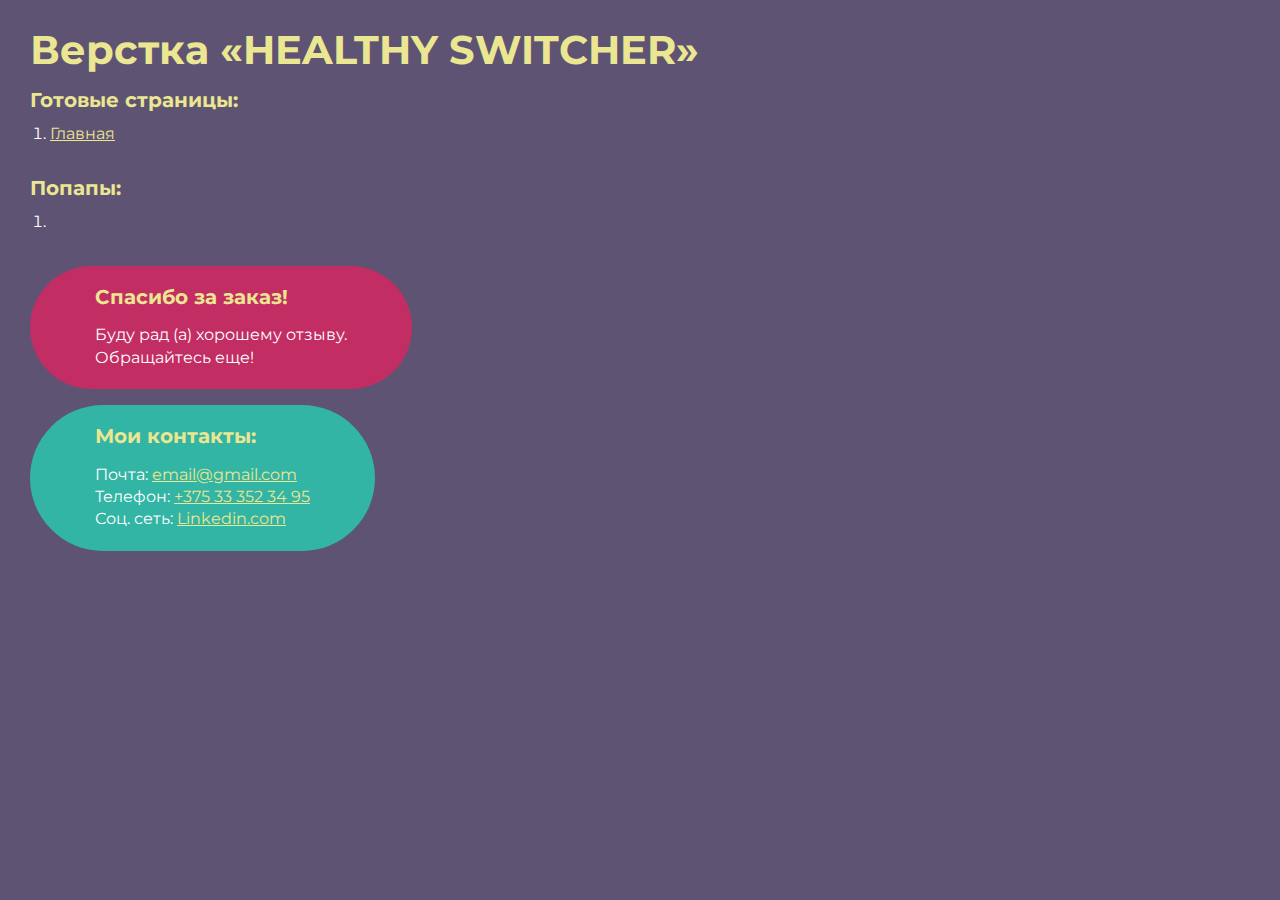
<file: index.html>
<!DOCTYPE html>
<html>

<head>
	<meta charset="UTF-8">
	<meta name="viewport" content="width=device-width, initial-scale=1.0">
	<title>HEALTHY SWITCHER </title>
</head>

<body>
	<div class="rootpage">
		<h1>Верстка «HEALTHY SWITCHER»</h1>
		<h2>Готовые страницы:</h2>
		<ol class="rootpage__list">
			<li><a target="_blank" href="home.html">Главная</a></li>
		</ol>
		<h2>Попапы:</h2>
		<ol class="rootpage__list">
			<li><a target="_blank" href="home.html#"></a></li>
		</ol>
		<div class="rootpage__tnx">
			<h2>Спасибо за заказ!</h2>
			<p>Буду рад (а) хорошему отзыву.</p>
			<p>Обращайтесь еще!</p>
		</div>
		<div class="rootpage__contacts">
			<h2>Мои контакты:</h2>
			<p>Почта: <a href="mailto:anutascherbo@gmail.com">email@gmail.com</a></p>
			<p>Телефон: <a href="tel:+375333523495">+375 33 352 34 95</a></p>
			<p>Соц. сеть: <a href="https://www.linkedin.com/in/%D0%B0%D0%BD%D0%BD%D0%B0-%D1%8F%D1%81%D0%B5%D0%BD%D0%BE%D0%B2%D0%B8%D1%87-975053232/">Linkedin.com</a></p>
		</div>
	</div>
</body>
<style>
	@charset "UTF-8";
	@import url("https://fonts.googleapis.com/css?family=Montserrat:regular,700&display=swap");

	*,
	*::before,
	*::after {
		padding: 0px;
		margin: 0px;
		border: 0px;
		box-sizing: border-box;
	}

	html,
	body {
		height: 100%;
		margin: 0;
		padding: 0;
		min-width: 320px;
		width: 100%;
		color: #fff;
		background-color: #5e5373;
	}

	body {
		font-family: Montserrat;
		font-size: 100%;
		line-height: 1;
		font-size: 1rem;
	}

	a {
		text-decoration: underline;
		color: #ebe691
	}

	a:visited {
		text-decoration: underline;
		color: #aaa768;
	}

	a:hover {
		text-decoration: none;
	}

	ul li {
		list-style: none;
	}

	img {
		vertical-align: top;
	}

	.wrapper {
		width: 100%;
		min-height: 100%;
		overflow: hidden;
	}

	.rootpage {
		padding: 30px;
		display: flex;
		flex-direction: column;
		align-items: flex-start;
	}

	@media (max-width: 767px) {
		.rootpage {
			padding: 30px 15px;
		}
	}

	h1 {
		color: #ebe691;
		font-size: 2.5rem;
		margin: 0px 0px 1.25rem 0px;
	}

	@media (max-width: 767px) {
		h1 {
			font-size: 1.85rem;
			margin: 0px 0px 1.25rem 0px;
		}
	}

	h2 {
		color: #ebe691;
		font-size: 1.25rem;
		margin: 0px 0px 1rem 0px;
	}

	@media (max-width: 767px) {
		h2 {
			font-size: 1.125rem;
			margin: 0px 0px 1rem 0px;
		}
	}

	.rootpage__info {
		line-height: 140%;
		margin: 0px 0px 1.5rem 0px;
	}

	.rootpage__list {
		margin: 0px 0px 2.25rem 1.25rem;
	}

	.rootpage__list li:not(:last-child) {
		margin: 0px 0px 15px 0px;
	}

	.rootpage__contacts,
	.rootpage__tnx {
		border-radius: 200px;
		padding: 20px 65px;
		line-height: 140%;
	}

	@media (max-width: 767px) {

		.rootpage__contacts,
		.rootpage__tnx {
			border-radius: 40px;
			padding: 20px;
		}
	}

	.rootpage__contacts {
		background: #32b5a4;

	}

	.rootpage__contacts a {
		color: #ebe691;
	}

	.rootpage__tnx {
		background: #c22d63;
		margin: 0px 0px 1rem 0px;
	}
</style>

</html>
</file>
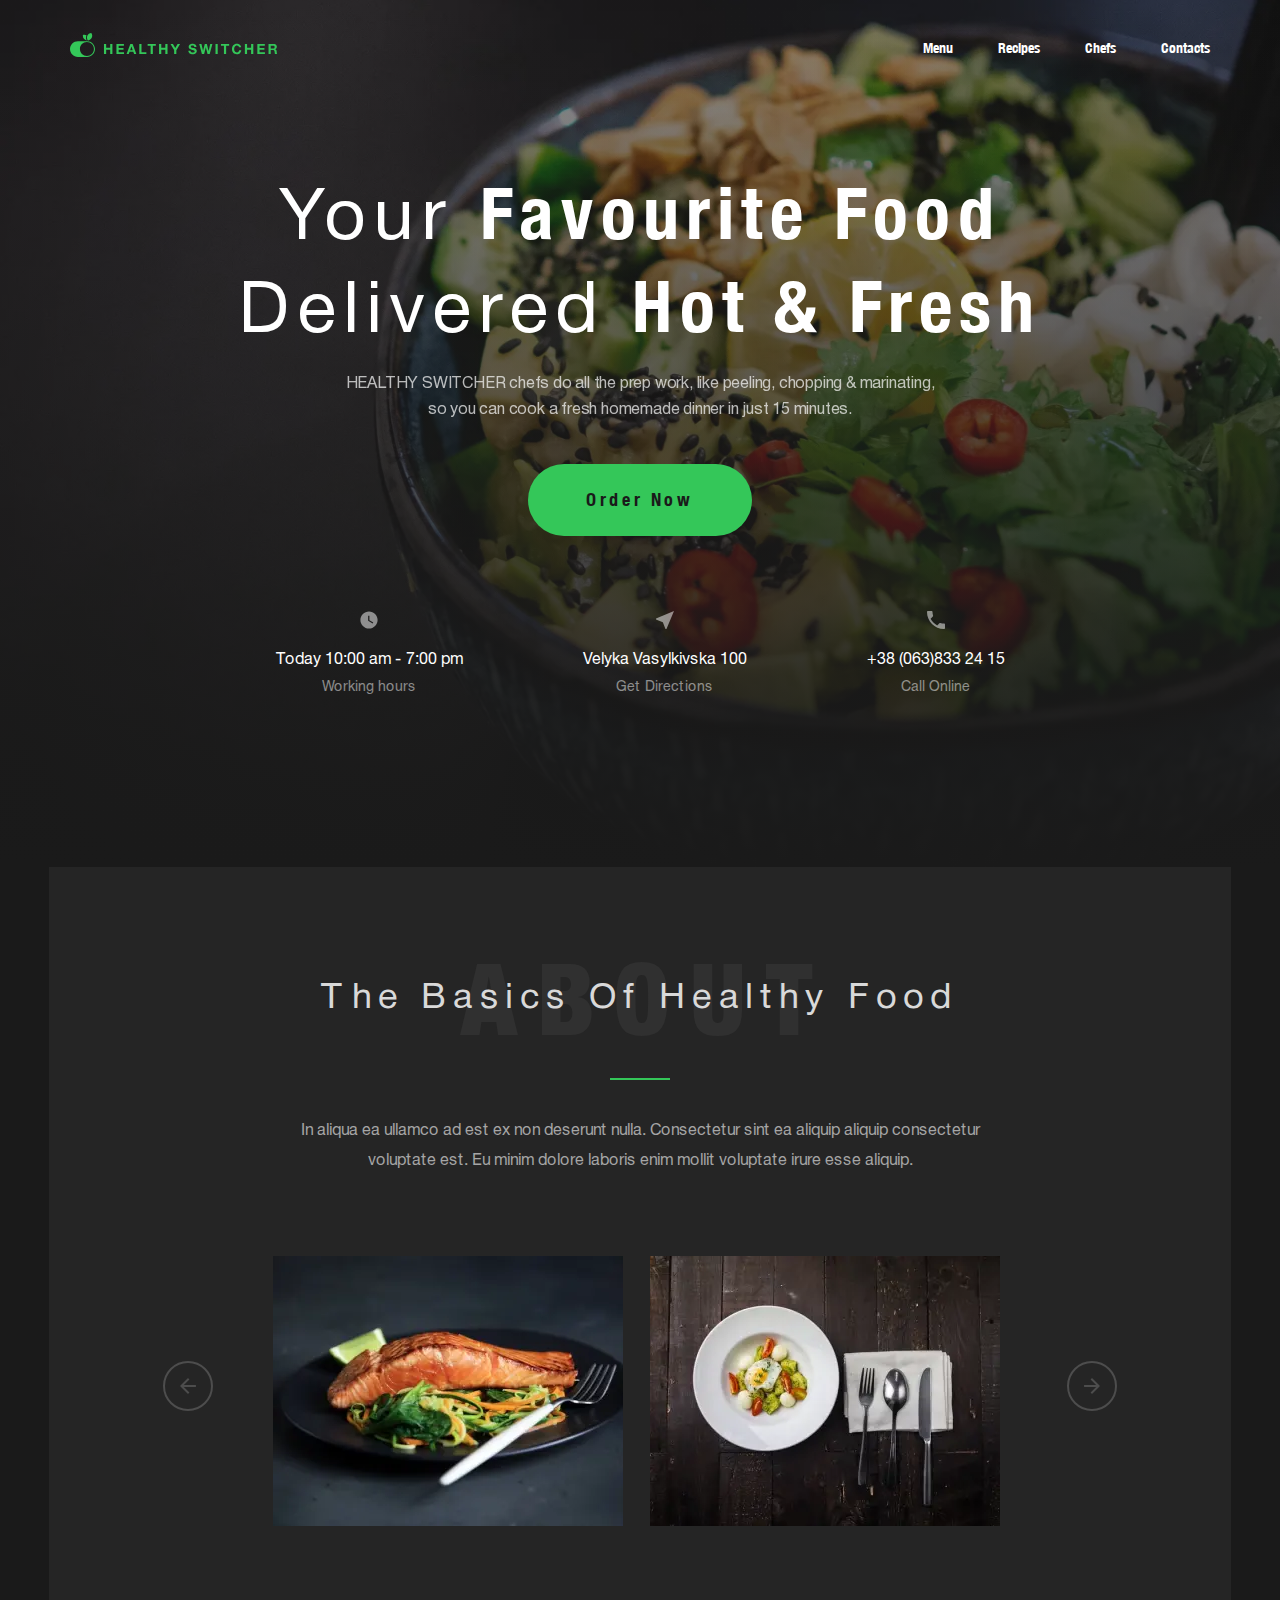
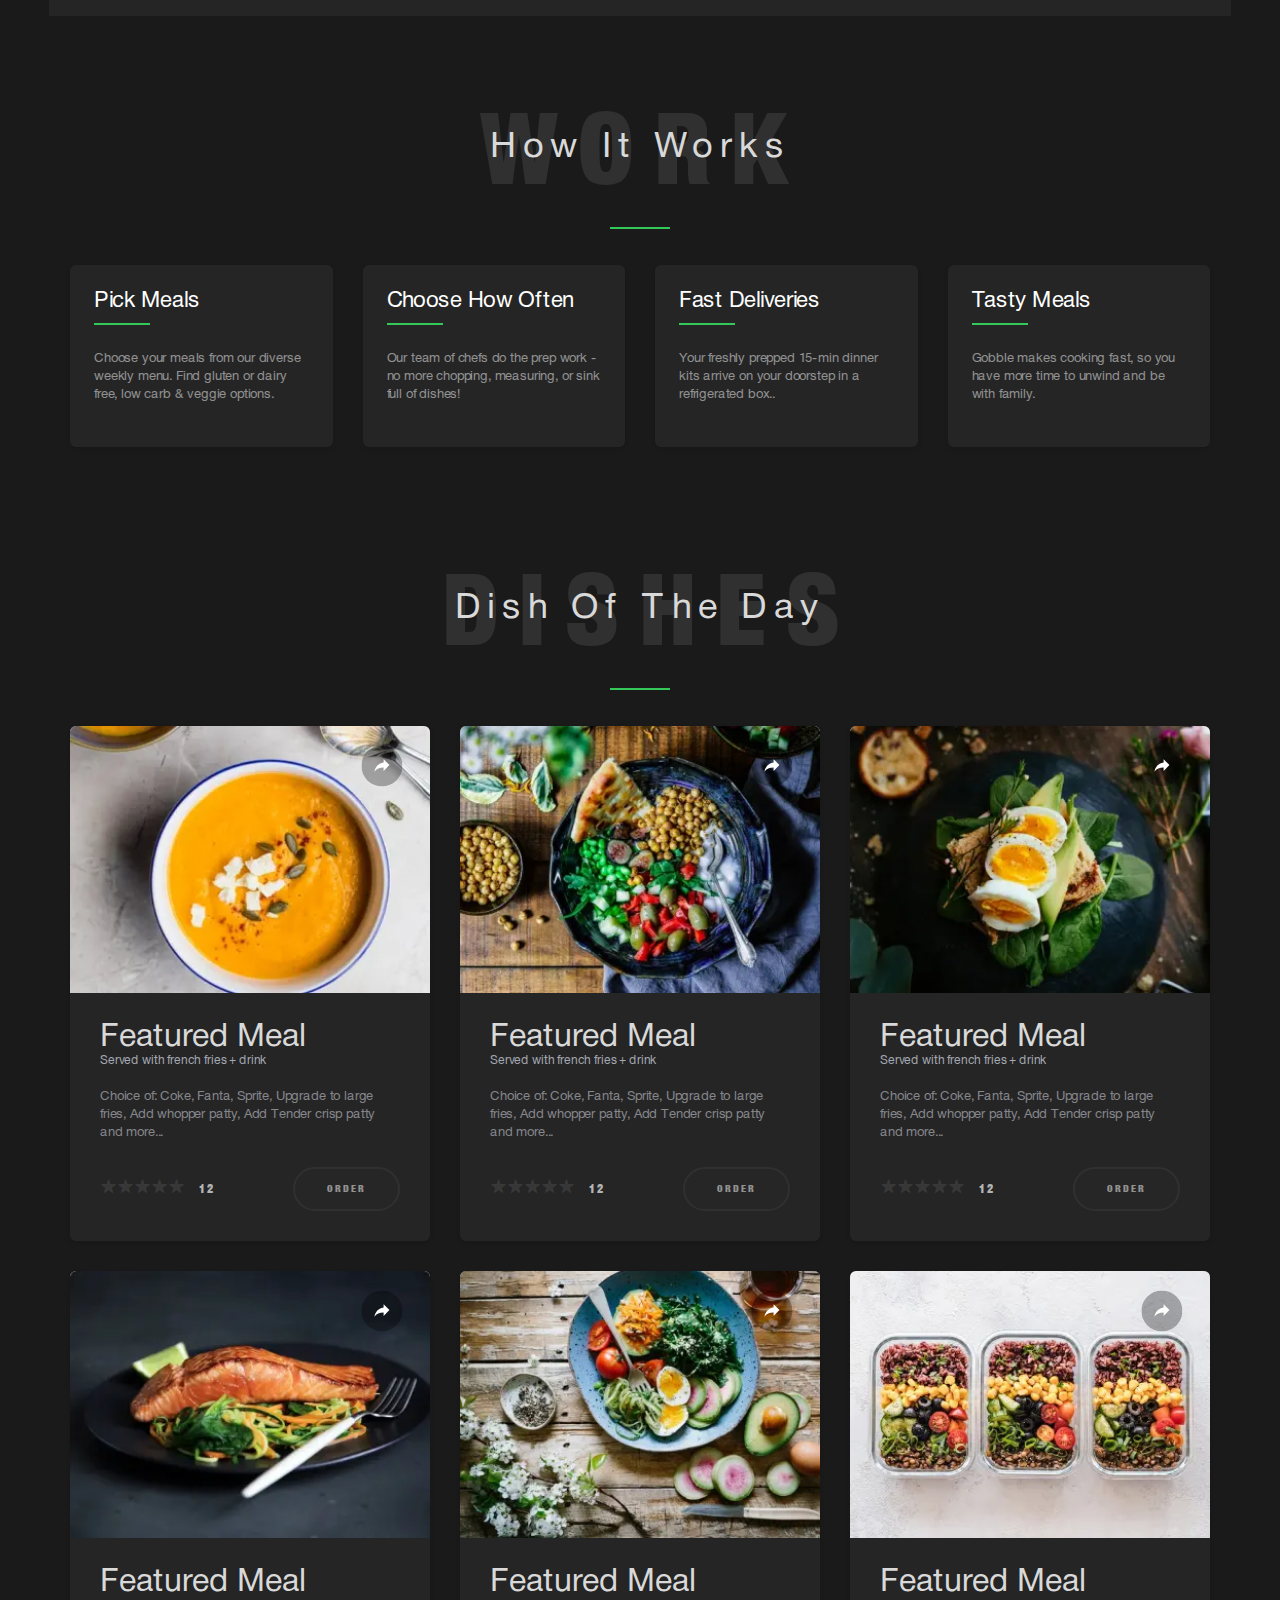
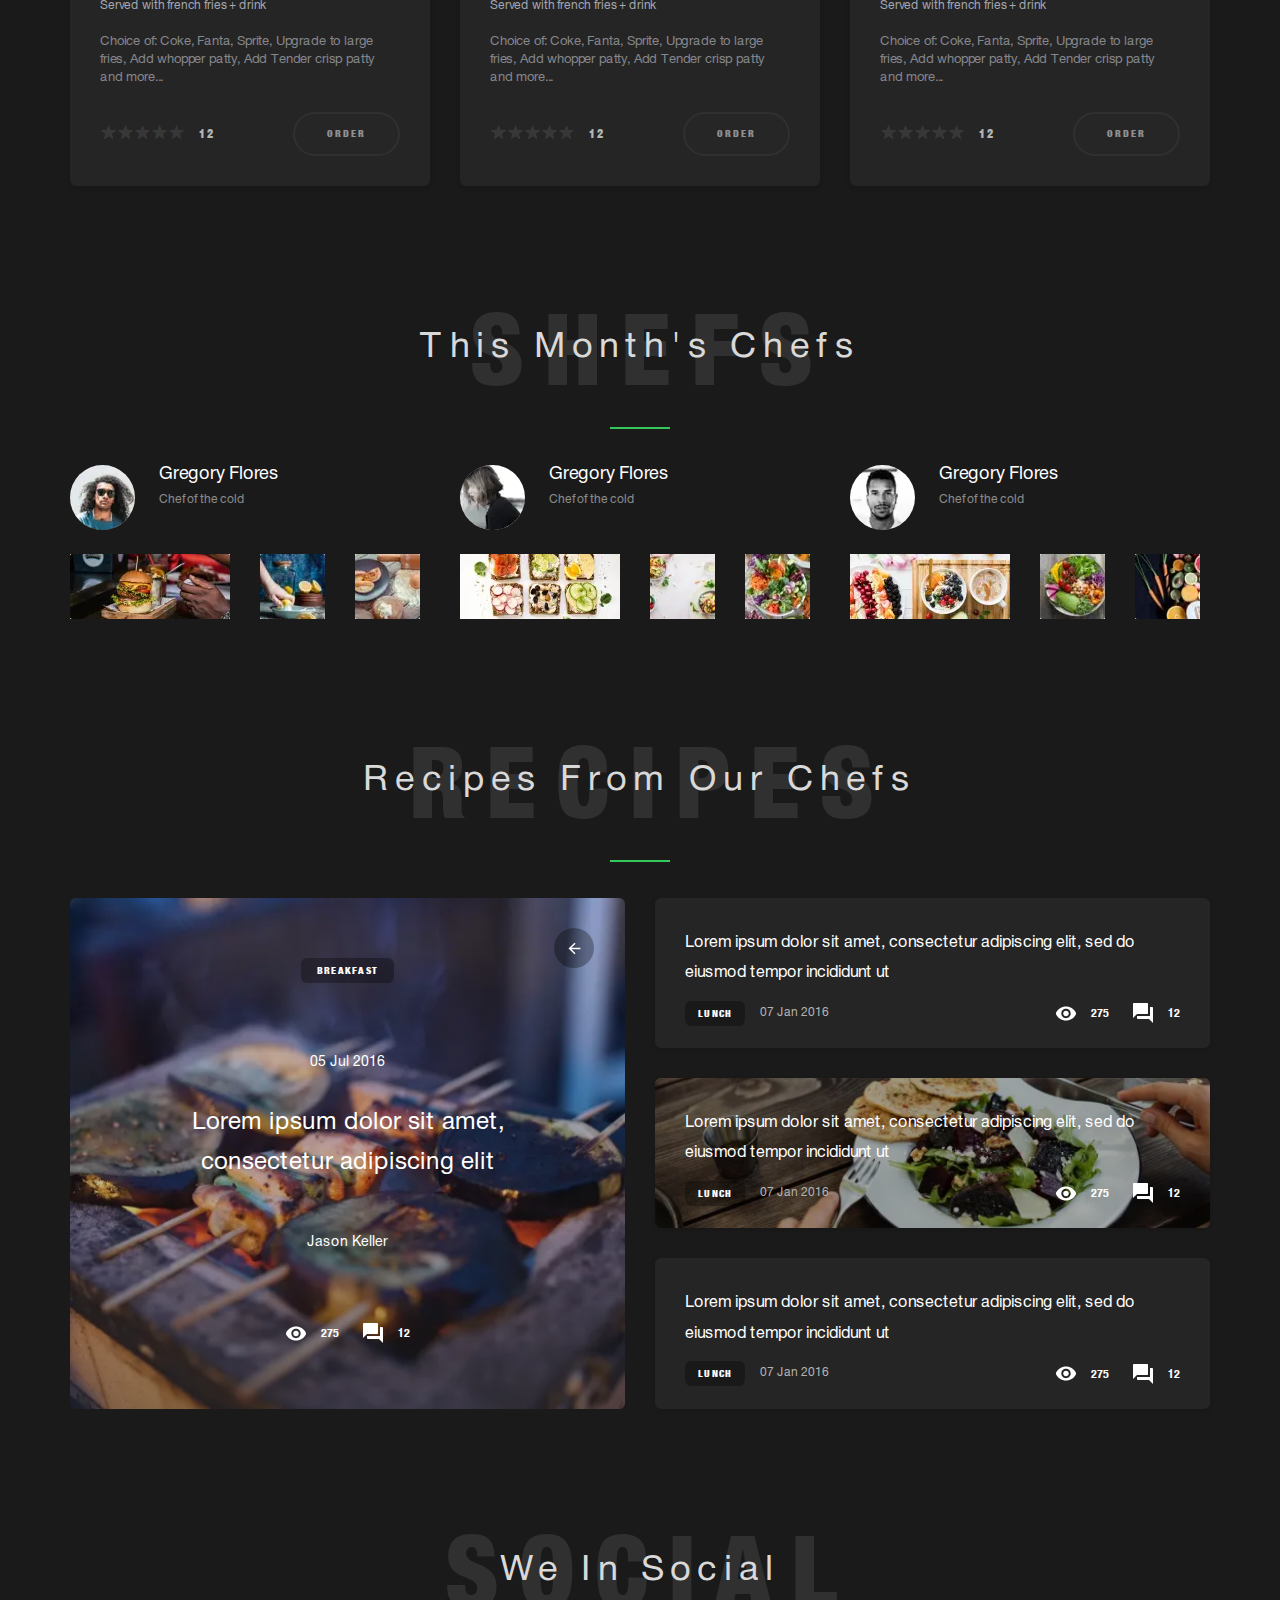
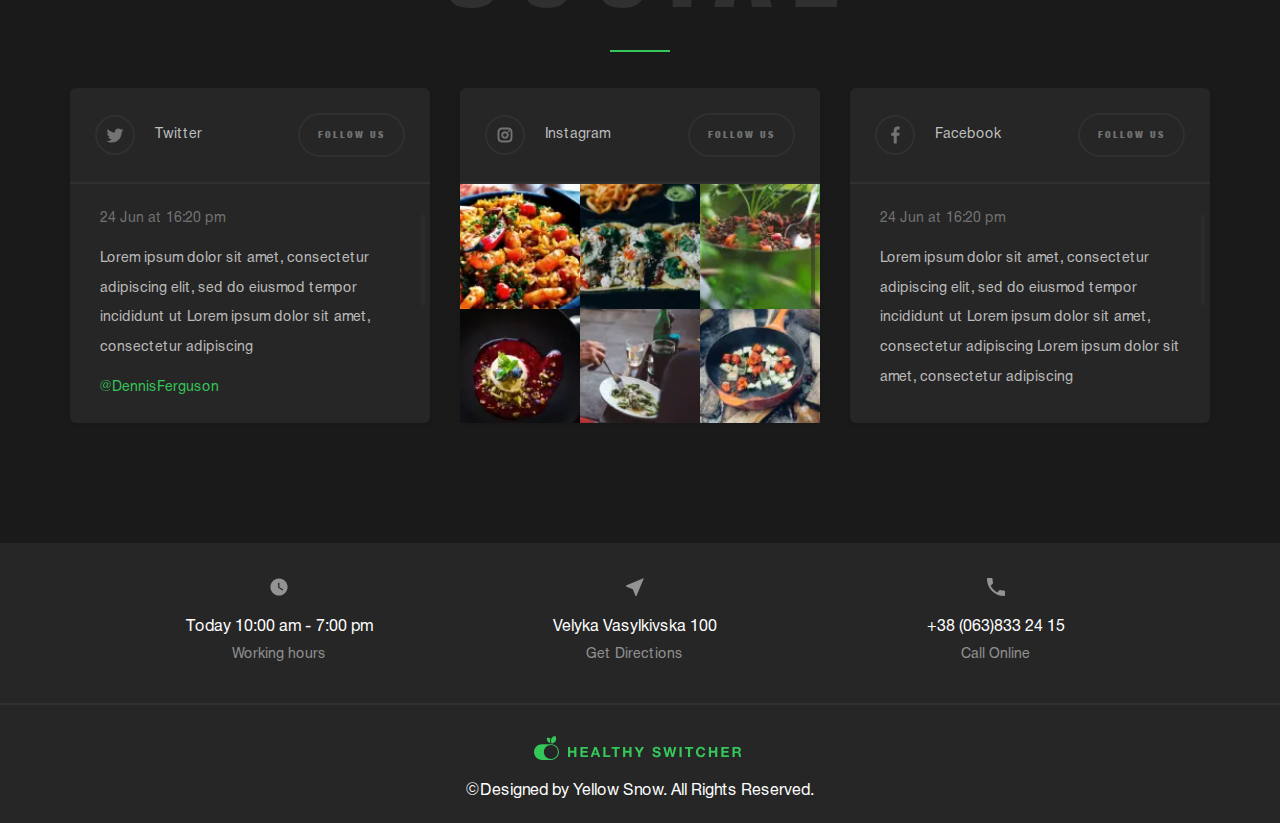
<file: home.html>
<!DOCTYPE html>
<html lang="ru">

<head>
	<title>HEALTHY SWITCHER</title>
	<meta charset="UTF-8">
	<meta name="format-detection" content="telephone=no">
	<!-- <style>body{opacity: 0;}</style> -->
	<link rel="stylesheet" href="css/style.min.css?_v=20220816140208">
	<link rel="shortcut icon" href="favicon.ico">
	<!-- <meta name="robots" content="noindex, nofollow"> -->
	<meta name="viewport" content="width=device-width, initial-scale=1.0">
</head>

<body>
	<div class="wrapper">
		<header class="header">
			<div class="header__container">
				<a href="#" class="header__logo logo">
					<img src="img/icons/logo.svg" alt="logotype" class="logo__img">
				</a>

				<div class="header__menu menu">
					<div class="icon-menu">
						<span></span>
					</div>
					<nav class="menu__body">
						<ul class="menu__list">
							<li class="menu__item">
								<a href="#" data-goto=".about" class="menu__link">Menu</a>
							</li>
							<li class="menu__item">
								<a data-goto="#recipes-link" href="#" class="menu__link">Recipes</a>
							</li>
							<li class="menu__item">
								<a data-goto="#shefs-link" href="#" class="menu__link">Chefs</a>
							</li>
							<li class="menu__item">
								<a data-goto="#contacts" href="#" class="menu__link">Contacts</a>
							</li>
						</ul>
					</nav>
				</div>
			</div>
		</header>
		<main class="main">
			<div class="favourite-food">
				<div class="favourite-food__container">
					<div class="favourite-food__top">
						<div class="favourite-food__box">
							<h1 class="favourite-food__main-title"> Your <b>favourite food</b> delivered <b> hot & fresh</b></h1>
							<div class="favourite-food__text"> HEALTHY SWITCHER chefs do all the prep work, like peeling, chopping & marinating, so you can cook a fresh homemade dinner in just 15 minutes.</div>
						</div>
						<div class="favourite-food__button button">Order Now</div>
					</div>
					<div class="favourite-food__items">
						<div class="favourite-food__item">
							<div class="item-food ">
								<img class="item-food__img" src="img/icons/favourite-food/ic_watch_later.svg" alt="watch">
								<div class="item-food__box">
									<div class="item-food__info">Today 10:00 am - 7:00 pm</div>
									<div class="item-food__text">Working hours</div>
								</div>
							</div>
						</div>
						<a href="https://goo.gl/maps/QDriYmDBtFpeV96m6" class="favourite-food__item" target="_blank">
							<div class=" item-food item-food_link">
								<img class="item-food__img" src="img/icons/favourite-food/gps.svg" alt="watch">
								<div class="item-food__box">
									<div class="item-food__info">Velyka Vasylkivska 100</div>
									<div class="item-food__text">Get Directions</div>
								</div>
							</div>
						</a>
						<a href="tel:+380638332415" class="favourite-food__item" target="_blank">
							<div class="item-food item-food_link">
								<img class="item-food__img" src="img/icons/favourite-food/ic_call.svg" alt="watch">
								<div class="item-food__box">
									<div class="item-food__info">+38 (063)833 24 15</div>
									<div class="item-food__text">Call Online</div>
								</div>
							</div>
						</a>
					</div>
				</div>
			</div>
			<section class="about" data-watch="navigator">
				<div class="about__container">
					<div class="about__head head-work">
						<h2 class="head-work__title">about</h2>
						<h3 class="head-work__subtitle"> The Basics Of Healthy Food</h3>
					</div>
					<div class="about__text">In aliqua ea ullamco ad est ex non deserunt nulla. Consectetur sint ea aliquip aliquip consectetur voluptate est. Eu minim dolore laboris enim mollit voluptate irure esse aliquip.
					</div>
					<div class="about-slider">
						<!-- Оболочка слайдера -->
						<div class="about-slnider__slider swiper">
							<!-- Двигающееся часть слайдера -->
							<div class="about-slider__wrapper swiper-wrapper">
								<!-- Слайд -->
								<div class="about-slider__slide swiper-slide">
									<div class="about-slider__image">
										<picture><source srcset="img/main/about/01.webp" type="image/webp"><img src="img/main/about/01.jpg" alt="fish" class="about-slider__img"></picture>
									</div>
								</div>
								<div class="about-slider__slide swiper-slide">
									<div class="about-slider__image">
										<picture><source srcset="img/main/about/02.webp" type="image/webp"><img src="img/main/about/02.jpg" alt="plat" class="about-slider__img"></picture>
									</div>
								</div>
								<div class="about-slider__slide swiper-slide">
									<div class="about-slider__image">
										<picture><source srcset="img/main/about/03.webp" type="image/webp"><img src="img/main/about/03.jpg" alt="eggs" class="about-slider__img"></picture>
									</div>
								</div>
								<div class="about-slider__slide swiper-slide">
									<div class="about-slider__image">
										<picture><source srcset="img/main/about/04.webp" type="image/webp"><img src="img/main/about/04.jpg" alt="sup" class="about-slider__img"></picture>
									</div>
								</div>
							</div>

							<!-- Если нужна пагинация
                <div class="swiper-pagination"></div>

                <button type="button" class="swiper-button-prev"></button>
                <button type="button" class="swiper-button-next"></button>
            -->
						</div>

						<!-- Если нужна навигация (влево/вправо) -->
						<button type="button" class="swiper-button-prev">
							<img src="img/icons/about/arrow-left.svg" class="swiper-button-prev-img" alt="">
						</button>
						<button type="button" class="swiper-button-next">
							<img src="img/icons/about/arrow-right.svg" class="swiper-button-prev-img" alt="">
						</button>
						<div class="swiper-pagination"></div>

					</div>

				</div>
			</section>


			<div class="work">
				<div class="work__container">
					<div class="work__head head-work">
						<h2 class="head-work__title">WORK</h2>
						<h3 class="head-work__subtitle">how it works </h3>
					</div>
					<div class="work__items">
						<div class="work__item ">
							<a href="#" class="item-work">
								<h4 class="item-work__title">Pick meals
								</h4>
								<div class="item-work__text">Choose your meals from our diverse weekly menu. Find gluten or dairy free, low carb & veggie options.</div>
							</a>
						</div>
						<div class="work__item ">
							<a href="#" class="item-work">
								<h4 class="item-work__title">Choose how often
								</h4>
								<div class="item-work__text">Our team of chefs do the prep work - no more chopping, measuring, or sink full of dishes!</div>
							</a>
						</div>
						<div class="work__item ">
							<a href="#" class="item-work">
								<h4 class="item-work__title">fast deliveries
								</h4>
								<div class="item-work__text">Your freshly prepped 15-min dinner kits arrive on your doorstep in a refrigerated box..</div>
							</a>
						</div>
						<div class="work__item ">
							<a href="#" class="item-work">
								<h4 class="item-work__title">tasty meals
								</h4>
								<div class="item-work__text">Gobble makes cooking fast, so you have more time to unwind and be with family.</div>
							</a>
						</div>
					</div>
				</div>
			</div>
			<div class="desh">
				<div class="desh__container">
					<div class="desh__head head-work">
						<h2 class="head-work__title">DISHES</h2>
						<h3 class="head-work__subtitle">Dish Of The Day</h3>
					</div>
					<div class="desh__items">
						<div class="desh__item">
							<div class="item-desh">
								<a href="#" class="item-desh__picture  _ibg">
									<picture><source srcset="img/main/desh/01.webp" type="image/webp"><img src="img/main/desh/01.jpg" alt="food" class="item-desh__image"></picture>
								</a>
								<div class="item-desh__body">
									<div class="item-desh__top">
										<a href="#" class="item-desh__title">Featured Meal</a>
										<div class="item-desh__subtitle">Served with french fries + drink</div>
									</div>
									<div class="item-desh__text">Choice of: Coke, Fanta, Sprite, Upgrade to large fries, Add whopper patty, Add Tender crisp patty and more...</div>
									<div class="item-desh__box">
										<div class="item-desh__rating">
											<form action="#" class="item-desh__form">
												<div class="raiting">
													<div class="raiting__items">
														<input type="radio" value="5" name="raiting" class="raiting__item" id="raiting-5__5">
														<label for="raiting-5__5" class="raiting__label"></label>
														<input type="radio" value="4" name="raiting" class="raiting__item" id="raiting-5__4">
														<label for="raiting-5__4" class="raiting__label"></label>
														<input type="radio" value="3" name="raiting" class="raiting__item" id="raiting-5__3">
														<label for="raiting-5__3" class="raiting__label"></label>
														<input type="radio" value="2" name="raiting" class="raiting__item" id="raiting-5__2">
														<label for="raiting-5__2" class="raiting__label"></label>
														<input type="radio" value="1" name="raiting" class="raiting__item" id="raiting-5__1">
														<label for="raiting-5__1" class="raiting__label"></label>
													</div>
												</div>
											</form>
											<div class="item-desh__number">12</div>
										</div>
										<a href="#" class="item-desh__button button">ORDER</a>
									</div>
								</div>
							</div>
						</div>
						<div class="desh__item">
							<div class="item-desh">
								<a href="#" class="item-desh__picture  _ibg">
									<picture><source srcset="img/main/desh/02.webp" type="image/webp"><img src="img/main/desh/02.jpg" alt="food" class="item-desh__image"></picture>
								</a>
								<div class="item-desh__body">
									<div class="item-desh__top">
										<a href="#" class="item-desh__title">Featured Meal</a>
										<div class="item-desh__subtitle">Served with french fries + drink</div>
									</div>
									<div class="item-desh__text">Choice of: Coke, Fanta, Sprite, Upgrade to large fries, Add whopper patty, Add Tender crisp patty and more...</div>
									<div class="item-desh__box">
										<div class="item-desh__rating">
											<form action="#" class="item-desh__form">
												<div class="raiting">
													<div class="raiting__items">
														<input type="radio" value="5" name="raiting" class="raiting__item" id="raiting-4__5">
														<label for="raiting-4__5" class="raiting__label"></label>
														<input type="radio" value="4" name="raiting" class="raiting__item" id="raiting-4__4">
														<label for="raiting-4__4" class="raiting__label"></label>
														<input type="radio" value="3" name="raiting" class="raiting__item" id="raiting-4__3">
														<label for="raiting-4__3" class="raiting__label"></label>
														<input type="radio" value="2" name="raiting" class="raiting__item" id="raiting-4__2">
														<label for="raiting-4__2" class="raiting__label"></label>
														<input type="radio" value="1" name="raiting" class="raiting__item" id="raiting-4__1">
														<label for="raiting-4__1" class="raiting__label"></label>
													</div>
												</div>
											</form>
											<div class="item-desh__number">12</div>
										</div>
										<a href="#" class="item-desh__button button">ORDER</a>
									</div>
								</div>
							</div>
						</div>
						<div class="desh__item">
							<div class="item-desh">
								<a href="#" class="item-desh__picture  _ibg">
									<picture><source srcset="img/main/desh/03.webp" type="image/webp"><img src="img/main/desh/03.jpg" alt="food" class="item-desh__image"></picture>
								</a>
								<div class="item-desh__body">
									<div class="item-desh__top">
										<a href="#" class="item-desh__title">Featured Meal</a>
										<div class="item-desh__subtitle">Served with french fries + drink</div>
									</div>
									<div class="item-desh__text">Choice of: Coke, Fanta, Sprite, Upgrade to large fries, Add whopper patty, Add Tender crisp patty and more...</div>
									<div class="item-desh__box">
										<div class="item-desh__rating">
											<form action="#" class="item-desh__form">
												<div class="raiting">
													<div class="raiting__items">
														<input type="radio" value="5" name="raiting" class="raiting__item" id="raiting-3__5">
														<label for="raiting-3__5" class="raiting__label"></label>
														<input type="radio" value="4" name="raiting" class="raiting__item" id="raiting-3__4">
														<label for="raiting-3__4" class="raiting__label"></label>
														<input type="radio" value="3" name="raiting" class="raiting__item" id="raiting-3__3">
														<label for="raiting-3__3" class="raiting__label"></label>
														<input type="radio" value="2" name="raiting" class="raiting__item" id="raiting-3__2">
														<label for="raiting-3__2" class="raiting__label"></label>
														<input type="radio" value="1" name="raiting" class="raiting__item" id="raiting-3__1">
														<label for="raiting-3__1" class="raiting__label"></label>
													</div>
												</div>
											</form>
											<div class="item-desh__number">12</div>
										</div>
										<a href="#" class="item-desh__button button">ORDER</a>
									</div>
								</div>
							</div>
						</div>
						<div class="desh__item">
							<div class="item-desh">
								<a href="#" class="item-desh__picture  _ibg">
									<picture><source srcset="img/main/desh/04.webp" type="image/webp"><img src="img/main/desh/04.jpg" alt="food" class="item-desh__image"></picture>
								</a>
								<div class="item-desh__body">
									<div class="item-desh__top">
										<a href="#" class="item-desh__title">Featured Meal</a>
										<div class="item-desh__subtitle">Served with french fries + drink</div>
									</div>
									<div class="item-desh__text">Choice of: Coke, Fanta, Sprite, Upgrade to large fries, Add whopper patty, Add Tender crisp patty and more...</div>
									<div class="item-desh__box">
										<div class="item-desh__rating">
											<form action="#" class="item-desh__form">
												<div class="raiting">
													<div class="raiting__items">
														<input type="radio" value="5" name="raiting" class="raiting__item" id="raiting-2__5">
														<label for="raiting-2__5" class="raiting__label"></label>
														<input type="radio" value="4" name="raiting" class="raiting__item" id="raiting-2__4">
														<label for="raiting-2__4" class="raiting__label"></label>
														<input type="radio" value="3" name="raiting" class="raiting__item" id="raiting-2__3">
														<label for="raiting-2__3" class="raiting__label"></label>
														<input type="radio" value="2" name="raiting" class="raiting__item" id="raiting-2__2">
														<label for="raiting-2__2" class="raiting__label"></label>
														<input type="radio" value="1" name="raiting" class="raiting__item" id="raiting-2__1">
														<label for="raiting-2__1" class="raiting__label"></label>
													</div>
												</div>
											</form>
											<div class="item-desh__number">12</div>
										</div>
										<a href="#" class="item-desh__button button">ORDER</a>
									</div>
								</div>
							</div>
						</div>
						<div class="desh__item">
							<div class="item-desh">
								<a href="#" class="item-desh__picture  _ibg">
									<picture><source srcset="img/main/desh/05.webp" type="image/webp"><img src="img/main/desh/05.jpg" alt="food" class="item-desh__image"></picture>
								</a>
								<div class="item-desh__body">
									<div class="item-desh__top">
										<a href="#" class="item-desh__title">Featured Meal</a>
										<div class="item-desh__subtitle">Served with french fries + drink</div>
									</div>
									<div class="item-desh__text">Choice of: Coke, Fanta, Sprite, Upgrade to large fries, Add whopper patty, Add Tender crisp patty and more...</div>
									<div class="item-desh__box">
										<div class="item-desh__rating">
											<form action="#" class="item-desh__form">
												<div class="raiting">
													<div class="raiting__items">
														<input type="radio" value="5" name="raiting" class="raiting__item" id="raiting-1__5">
														<label for="raiting-1__5" class="raiting__label"></label>
														<input type="radio" value="4" name="raiting" class="raiting__item" id="raiting-1__4">
														<label for="raiting-1__4" class="raiting__label"></label>
														<input type="radio" value="3" name="raiting" class="raiting__item" id="raiting-1__3">
														<label for="raiting-1__3" class="raiting__label"></label>
														<input type="radio" value="2" name="raiting" class="raiting__item" id="raiting-1__2">
														<label for="raiting-1__2" class="raiting__label"></label>
														<input type="radio" value="1" name="raiting" class="raiting__item" id="raiting-1__1">
														<label for="raiting-1__1" class="raiting__label"></label>
													</div>
												</div>
											</form>
											<div class="item-desh__number">12</div>
										</div>
										<a href="#" class="item-desh__button button">ORDER</a>
									</div>
								</div>
							</div>
						</div>
						<div class="desh__item">
							<div class="item-desh">
								<a href="#" class="item-desh__picture  _ibg">
									<picture><source srcset="img/main/desh/06.webp" type="image/webp"><img src="img/main/desh/06.jpg" alt="food" class="item-desh__image"></picture>
								</a>
								<div class="item-desh__body">
									<div class="item-desh__top">
										<a href="#" class="item-desh__title">Featured Meal</a>
										<div class="item-desh__subtitle">Served with french fries + drink</div>
									</div>

									<div class="item-desh__text">Choice of: Coke, Fanta, Sprite, Upgrade to large fries, Add whopper patty, Add Tender crisp patty and more...</div>
									<div class="item-desh__box">
										<div class="item-desh__rating">
											<form action="#" class="item-desh__form">
												<div class="raiting">
													<div class="raiting__items">
														<input type="radio" value="5" name="raiting" class="raiting__item" id="raiting__5">
														<label for="raiting__5" class="raiting__label"></label>
														<input type="radio" value="4" name="raiting" class="raiting__item" id="raiting__4">
														<label for="raiting__4" class="raiting__label"></label>
														<input type="radio" value="3" name="raiting" class="raiting__item" id="raiting__3">
														<label for="raiting__3" class="raiting__label"></label>
														<input type="radio" value="2" name="raiting" class="raiting__item" id="raiting__2">
														<label for="raiting__2" class="raiting__label"></label>
														<input type="radio" value="1" name="raiting" class="raiting__item" id="raiting__1">
														<label for="raiting__1" class="raiting__label"></label>
													</div>
												</div>
											</form>
											<div class="item-desh__number">12</div>
										</div>
										<a href="#" class="item-desh__button button">ORDER</a>
									</div>
								</div>
							</div>
						</div>
					</div>
				</div>
			</div>
			<div class="shefs" id="shefs-link" data-watch="navigator">
				<div class="shefs__container">
					<div class="shefs__head head-work">
						<h2 class="head-work__title">shefs</h2>
						<h3 class="head-work__subtitle">This month's chefs</h3>
					</div>
					<div class="shefs__items">
						<div class="shefs__item">
							<div class="item-shef">
								<div class="item-shef__top">
									<div class="item-shef__image">
										<picture><source srcset="img/main/shefs/Avatar-1.webp" type="image/webp"><img src="img/main/shefs/Avatar-1.jpg" alt="photo" class="item-shef__img"></picture>
									</div>
									<div class="item-shef__info">
										<div class="item-shef__name">Gregory Flores</div>
										<div class="item-shef__scope">Chef of the cold</div>
									</div>
								</div>
								<div class="item-shef__bottom bottom-item-shef">
									<picture><source srcset="img/main/shefs/01.webp" type="image/webp"><img src="img/main/shefs/01.jpg" alt="food" class="bottom-item-shef__img"></picture>
									<picture><source srcset="img/main/shefs/02.webp" type="image/webp"><img src="img/main/shefs/02.jpg" alt="food" class="bottom-item-shef__img"></picture>
									<picture><source srcset="img/main/shefs/03.webp" type="image/webp"><img src="img/main/shefs/03.jpg" alt="food" class="bottom-item-shef__img"></picture>
								</div>
							</div>
						</div>
						<div class="shefs__item">
							<div class="item-shef">
								<div class="item-shef__top">
									<div class="item-shef__image">
										<picture><source srcset="img/main/shefs/Avatar-2.webp" type="image/webp"><img src="img/main/shefs/Avatar-2.jpg" alt="photo" class="item-shef__img"></picture>
									</div>
									<div class="item-shef__info">
										<div class="item-shef__name">Gregory Flores</div>
										<div class="item-shef__scope">Chef of the cold</div>
									</div>
								</div>
								<div class="item-shef__bottom bottom-item-shef">
									<picture><source srcset="img/main/shefs/04.webp" type="image/webp"><img src="img/main/shefs/04.jpg" alt="food" class="bottom-item-shef__img"></picture>
									<picture><source srcset="img/main/shefs/05.webp" type="image/webp"><img src="img/main/shefs/05.jpg" alt="food" class="bottom-item-shef__img"></picture>
									<picture><source srcset="img/main/shefs/06.webp" type="image/webp"><img src="img/main/shefs/06.jpg" alt="food" class="bottom-item-shef__img"></picture>
								</div>
							</div>
						</div>
						<div class="shefs__item">
							<div class="item-shef">
								<div class="item-shef__top">
									<div class="item-shef__image">
										<picture><source srcset="img/main/shefs/Avatar-3.webp" type="image/webp"><img src="img/main/shefs/Avatar-3.jpg" alt="photo" class="item-shef__img"></picture>
									</div>
									<div class="item-shef__info">
										<div class="item-shef__name">Gregory Flores</div>
										<div class="item-shef__scope">Chef of the cold</div>
									</div>
								</div>
								<div class="item-shef__bottom bottom-item-shef">
									<picture><source srcset="img/main/shefs/07.webp" type="image/webp"><img src="img/main/shefs/07.jpg" alt="food" class="bottom-item-shef__img"></picture>
									<picture><source srcset="img/main/shefs/08.webp" type="image/webp"><img src="img/main/shefs/08.jpg" alt="food" class="bottom-item-shef__img"></picture>
									<picture><source srcset="img/main/shefs/09.webp" type="image/webp"><img src="img/main/shefs/09.jpg" alt="food" class="bottom-item-shef__img"></picture>
								</div>
							</div>
						</div>

					</div>
				</div>


			</div>
			<div class="recipes" id="recipes-link" data-watch="navigator">
				<div class="recipes__container">
					<div class="recipes__head head-work">
						<h2 class="head-work__title">RECIPES</h2>
						<h3 class="head-work__subtitle">Recipes From Our Chefs</h3>
					</div>
					<div class="recipes__body">
						<a href="#" class="recipes__column">
							<div class="recipes__picture _ibg">
								<picture><source srcset="img/main/recipes/placeholder.webp" type="image/webp"><img src="img/main/recipes/placeholder.jpg" class="recipes__image" alt="food"></picture>
								<div class="recipes__box">
									<div class="recipes__button button-recipes">breakfast</div>
									<div class="recipes__content">
										<div class="recipes__data">05 Jul 2016</div>
										<div class="recipes__text">Lorem ipsum dolor sit amet, consectetur adipiscing elit</div>
										<div class="recipes__autor">Jason Keller</div>
									</div>
									<div class="recipes__feddback feddback">
										<div class="feddback__viewed">275</div>
										<div class="feddback__comments">12</div>
									</div>
								</div>
							</div>
						</a>
						<div class="recipes__items">
							<a href="#" class="recipes__item item-recipes">
								<div class="item-recipes__text">Lorem ipsum dolor sit amet, consectetur adipiscing elit, sed do eiusmod tempor incididunt ut</div>
								<div class="item-recipes__block">
									<div class="item-recipes__button-data">
										<div class="item-recipes__button button-recipes">lunch</div>
										<div class="item-recipes__data">07 Jan 2016</div>
									</div>
									<div class="item-recipes__feddback feddback">
										<div class="feddback__viewed feddback__viewed_black">275</div>
										<div class="feddback__comments feddback__comments_black">12</div>
									</div>
								</div>
							</a>
							<a href="#" class="recipes__item item-recipes">
								<div class="item-recipes__picture">
									<picture><source srcset="img/main/recipes/card.webp" type="image/webp"><img src="img/main/recipes/card.jpg" class="item-recipes__image" alt=""></picture>
								</div>

								<div class="item-recipes__box">
									<div class="item-recipes__text">Lorem ipsum dolor sit amet, consectetur adipiscing elit, sed do eiusmod tempor incididunt ut</div>
									<div class="item-recipes__block">
										<div class="item-recipes__button-data">
											<div class="item-recipes__button button-recipes">lunch</div>
											<div class="item-recipes__data">07 Jan 2016</div>
										</div>
										<div class="item-recipes__feddback feddback">
											<div class="feddback__viewed feddback__viewed_black">275</div>
											<div class="feddback__comments feddback__comments_black">12</div>
										</div>
									</div>
								</div>
							</a>
							<a href="#" class="recipes__item item-recipes">
								<div class="item-recipes__text">Lorem ipsum dolor sit amet, consectetur adipiscing elit, sed do eiusmod tempor incididunt ut</div>
								<div class="item-recipes__block">
									<div class="item-recipes__button-data">
										<div class="item-recipes__button button-recipes">lunch</div>
										<div class="item-recipes__data">07 Jan 2016</div>
									</div>
									<div class="item-recipes__feddback feddback">
										<div class="feddback__viewed feddback__viewed_black">275</div>
										<div class="feddback__comments feddback__comments_black">12</div>
									</div>
								</div>
							</a>
						</div>
					</div>
				</div>
			</div>
			<div class="social">
				<div class="social__container">
					<div class="social__head head-work">
						<h2 class="head-work__title">SOCIAL</h2>
						<h3 class="head-work__subtitle">We in Social</h3>
					</div>
					<div class="social__items">
						<div class="social__item">
							<div class="item-social">
								<div class="item-social__top">
									<a href="https://twitter.com/" target="_blank" class="item-social__soc-net">
										<img src="img/icons/social/ic_twitter.svg" alt="twitter" class="item-social__img">
										<div class="item-social__link">Twitter</div>
									</a>
									<a href="#" class="item-social__button">follow us</a>
								</div>
								<div class="item-social__box" data-simplebar>
									<div class="box-item-social">
										<div class="box-item-social__date">24 Jun at 16:20 pm</div>
										<div class="box-item-social__text">Lorem ipsum dolor sit amet, consectetur adipiscing elit, sed do eiusmod tempor incididunt ut Lorem ipsum dolor sit amet, consectetur adipiscing</div>
										<a href="#" class="box-item-social__mail">@DennisFerguson</a>
										<br><br><br><br><br>
									</div>
								</div>
							</div>
						</div>
						<div class="social__item">
							<div class="item-social">
								<div class="item-social__top">
									<a href="https://twitter.com/" target="_blank" class="item-social__soc-net">
										<img src="img/icons/social/ic_instagram.svg" alt="instagram" class="item-social__img">
										<div class="item-social__link">Instagram</div>
									</a>
									<a href="#" class="item-social__button">follow us</a>

								</div>
								<div class="item-social__box item-social__box_pad" data-simplebar>
									<div class="item-social__picturs">
										<div class="item-social__pictur">
											<picture><source srcset="img/main/social/01.webp" type="image/webp"><img src="img/main/social/01.jpg" alt="" class="item-social__pic"></picture>
										</div>
										<div class="item-social__pictur">
											<picture><source srcset="img/main/social/02.webp" type="image/webp"><img src="img/main/social/02.jpg" alt="" class="item-social__pic"></picture>
										</div>
										<div class="item-social__pictur">
											<picture><source srcset="img/main/social/03.webp" type="image/webp"><img src="img/main/social/03.jpg" alt="" class="item-social__pic"></picture>
										</div>
										<div class="item-social__pictur">
											<picture><source srcset="img/main/social/04.webp" type="image/webp"><img src="img/main/social/04.jpg" alt="" class="item-social__pic"></picture>
										</div>
										<div class="item-social__pictur">
											<picture><source srcset="img/main/social/05.webp" type="image/webp"><img src="img/main/social/05.jpg" alt="" class="item-social__pic"></picture>
										</div>
										<div class="item-social__pictur">
											<picture><source srcset="img/main/social/06.webp" type="image/webp"><img src="img/main/social/06.jpg" alt="" class="item-social__pic"></picture>
										</div>
									</div>
								</div>
							</div>
						</div>
						<div class="social__item">
							<div class="item-social">
								<div class="item-social__top">
									<a href="https://twitter.com/" target="_blank" class="item-social__soc-net">
										<img src="img/icons/social/ic_facebook.svg" alt="Facebook" class="item-social__img">
										<div class="item-social__link">Facebook</div>
									</a>
									<a href="#" class="item-social__button">follow us</a>

								</div>
								<div class="item-social__box" data-simplebar>
									<div class="box-item-social">
										<div class="box-item-social__date">24 Jun at 16:20 pm</div>
										<div class="box-item-social__text">Lorem ipsum dolor sit amet, consectetur adipiscing elit, sed do eiusmod tempor incididunt ut Lorem ipsum dolor sit amet, consectetur adipiscing Lorem ipsum dolor sit amet, consectetur adipiscing</div>
										<br><br><br><br><br>
									</div>
								</div>
							</div>
						</div>
					</div>
				</div>
			</div>
		</main>
		<footer class="footer" id="contacts" data-watch="navigator">
			<div class="footer__top">
				<div class="footer__container">
					<div class="footer__items">
						<div class="footer__item">
							<div class="item-food ">
								<img class="item-food__img" src="img/icons/favourite-food/ic_watch_later.svg" alt="watch">
								<div class="item-food__box">
									<div class="item-food__info">Today 10:00 am - 7:00 pm</div>
									<div class="item-food__text">Working hours</div>
								</div>
							</div>
						</div>
						<a href="https://goo.gl/maps/QDriYmDBtFpeV96m6" class="favourite-food__item" target="_blank">
							<div class=" item-food item-food_link">
								<img class="item-food__img" src="img/icons/favourite-food/gps.svg" alt="watch">
								<div class="item-food__box">
									<div class="item-food__info">Velyka Vasylkivska 100</div>
									<div class="item-food__text">Get Directions</div>
								</div>
							</div>
						</a>
						<a href="tel:+380638332415" class="favourite-food__item" target="_blank">
							<div class="item-food item-food_link">
								<img class="item-food__img" src="img/icons/favourite-food/ic_call.svg" alt="watch">
								<div class="item-food__box">
									<div class="item-food__info">+38 (063)833 24 15</div>
									<div class="item-food__text">Call Online</div>
								</div>
							</div>
						</a>
					</div>
				</div>
			</div>
			<div class="footer__bottom">
				<a href="#" class="footer__logo logo" target="_blank">
					<img src="img/icons/logo.svg" alt="logotype" class="logo__img">
				</a>
				<div class="footer__copyright"> &copy;Designed by Yellow Snow. All Rights Reserved. </div>
			</div>
		</footer>
	</div>
	<!-- 
<div id="popup" aria-hidden="true" class="popup">
	<div class="popup__wrapper">
		<div class="popup__content">
			<button data-close type="button" class="popup__close">Закрыть</button>
			<div class="popup__text">
			</div>
		</div>
	</div>
</div>
 -->

	<script src="js/app.min.js?_v=20220816140208"></script>
</body>

</html>
</file>
<file: css/style.min.css>
@charset "UTF-8";@font-face{font-family:Helvetica_Neue;font-display:swap;src:url(../fonts/Helvetica_Neue_Condensed_Black.woff2) format("woff2"),url(../fonts/Helvetica_Neue_Condensed_Black.woff) format("woff");font-weight:900;font-style:normal}@font-face{font-family:Helvetica_Neue;font-display:swap;src:url(../fonts/Helvetica_Neue_Condensed_Bold.woff2) format("woff2"),url(../fonts/Helvetica_Neue_Condensed_Bold.woff) format("woff");font-weight:700;font-style:normal}@font-face{font-family:Helvetica_Neue;font-display:swap;src:url(../fonts/Helvetica_Neue_Roman.woff2) format("woff2"),url(../fonts/Helvetica_Neue_Roman.woff) format("woff");font-weight:400;font-style:normal}*{padding:0;margin:0;border:0}*,:after,:before{-webkit-box-sizing:border-box;box-sizing:border-box}body,html{height:100%;min-width:320px}body{color:#000;line-height:1;font-family:Helvetica_Neue;font-size:1rem;-ms-text-size-adjust:100%;-moz-text-size-adjust:100%;-webkit-text-size-adjust:100%;-webkit-font-smoothing:antialiased;-moz-osx-font-smoothing:grayscale}button,input,textarea{font-family:Helvetica_Neue;font-size:inherit}button{cursor:pointer;color:inherit;background-color:inherit}a{color:inherit}a:link,a:visited{text-decoration:none}a:hover{text-decoration:none}ul li{list-style:none}img{vertical-align:top}h1,h2,h3,h4,h5,h6{font-weight:inherit;font-size:inherit}body{font-weight:400;background:#1a1a1a;color:#fff}.lock body{overflow:hidden;-ms-touch-action:none;touch-action:none}.wrapper{min-height:100%;display:-webkit-box;display:-ms-flexbox;display:flex;-webkit-box-orient:vertical;-webkit-box-direction:normal;-ms-flex-direction:column;flex-direction:column;overflow:hidden}.wrapper>main{-webkit-box-flex:1;-ms-flex:1 1 auto;flex:1 1 auto}.wrapper>*{min-width:0}._ibg{position:relative}._ibg img{-o-object-fit:cover;object-fit:cover;position:absolute;width:100%;height:100%;top:0;left:0}[class*=__container]{max-width:71.25rem;-webkit-box-sizing:content-box;box-sizing:content-box;margin:0 auto;padding:0 .9375rem}[class*=-ibg]{position:relative}[class*=-ibg] img{position:absolute;width:100%;height:100%;top:0;left:0;-o-object-fit:cover;object-fit:cover}[class*=-ibg_contain] img{-o-object-fit:contain;object-fit:contain}body._lock{overflow:hidden}.header{position:absolute;width:100%;z-index:10}.header__container{display:-webkit-box;display:-ms-flexbox;display:flex;-ms-flex-wrap:wrap;flex-wrap:wrap;-webkit-box-align:center;-ms-flex-align:center;align-items:center;-webkit-column-gap:30px;-moz-column-gap:30px;column-gap:30px;row-gap:20px;padding:26px 15px 0}.logo__img{width:213px;height:44px}.menu__body{display:-webkit-box;display:-ms-flexbox;display:flex;-webkit-box-pack:end;-ms-flex-pack:end;justify-content:flex-end}.menu__body::before{content:"";top:0;left:-100%;-webkit-transition:left .3s;-o-transition:left .3s;transition:left .3s;position:fixed;width:100%;height:90px;background-color:#242222;z-index:2}.menu__body._active{left:0}.menu__body._active::before{left:0}.menu__list{display:-webkit-box;display:-ms-flexbox;display:flex;-ms-flex-wrap:wrap;flex-wrap:wrap;row-gap:20px;-webkit-column-gap:45px;-moz-column-gap:45px;column-gap:45px}.menu__item{font-size:14px;font-weight:700;line-height:2;color:#fff;-webkit-transition:.3s;-o-transition:.3s;transition:.3s}.menu__item:hover{color:#34c759}.icon-menu{display:none}.footer{background:#262626}.footer__top{border-bottom:solid 2px #303030}.footer__container{display:-webkit-box;display:-ms-flexbox;display:flex;-webkit-box-orient:vertical;-webkit-box-direction:normal;-ms-flex-direction:column;flex-direction:column;-webkit-box-align:center;-ms-flex-align:center;align-items:center}.footer__items{padding:30px 0;display:-webkit-box;display:-ms-flexbox;display:flex;-webkit-column-gap:90px;-moz-column-gap:90px;column-gap:90px;row-gap:15px;margin:0 -15px}.footer__item{padding:0 15px;border-radius:40px;-webkit-transition:.3s;-o-transition:.3s;transition:.3s}.footer__item:hover{-webkit-transform:scale(1.2);-ms-transform:scale(1.2);transform:scale(1.2)}.footer__bottom{min-height:118px;display:-webkit-box;display:-ms-flexbox;display:flex;-webkit-box-orient:vertical;-webkit-box-direction:normal;-ms-flex-direction:column;flex-direction:column;padding:0 15px;-webkit-box-align:center;-ms-flex-align:center;align-items:center;-webkit-box-pack:center;-ms-flex-pack:center;justify-content:center}.footer__bottom>:not(:last-child){margin:0 0 10px 0}.no-webp .favourite-food{background:-webkit-gradient(linear,left top,left bottom,from(rgba(26,26,26,.0001)),to(#1a1a1a)),-webkit-gradient(linear,left bottom,left top,from(rgba(33,33,33,.5)),to(rgba(33,33,33,.5))),url(../img/main/favourite-food/placeholder.jpg) center/cover no-repeat}.no-webp .favourite-food{background:-o-linear-gradient(top,rgba(26,26,26,.0001) 0,#1a1a1a 100%),-o-linear-gradient(bottom,rgba(33,33,33,.5),rgba(33,33,33,.5)),url(../img/main/favourite-food/placeholder.jpg) center/cover no-repeat}.no-webp .favourite-food{background:linear-gradient(180deg,rgba(26,26,26,.0001) 0,#1a1a1a 100%),linear-gradient(0deg,rgba(33,33,33,.5),rgba(33,33,33,.5)),url(../img/main/favourite-food/placeholder.jpg) center/cover no-repeat}.favourite-food__container{position:relative;z-index:3;padding:170px 15px 160px;display:-webkit-box;display:-ms-flexbox;display:flex;-webkit-box-orient:vertical;-webkit-box-direction:normal;-ms-flex-direction:column;flex-direction:column;-webkit-box-align:center;-ms-flex-align:center;align-items:center;row-gap:70px}.favourite-food__top{display:-webkit-box;display:-ms-flexbox;display:flex;-webkit-box-orient:vertical;-webkit-box-direction:normal;-ms-flex-direction:column;flex-direction:column;-webkit-box-align:center;-ms-flex-align:center;align-items:center}.favourite-food__top :not(:last-child){margin:0 0 40px 0}.favourite-food__box{color:#fff;text-align:center;display:-webkit-box;display:-ms-flexbox;display:flex;-webkit-box-orient:vertical;-webkit-box-direction:normal;-ms-flex-direction:column;flex-direction:column;-webkit-box-align:center;-ms-flex-align:center;align-items:center}.favourite-food__box :not(:last-child){margin:0 0 16px 0}.favourite-food__main-title{max-width:1100px;font-size:72px;line-height:1.17;letter-spacing:.1em;text-transform:capitalize}.favourite-food__text{font-size:16px;line-height:1.62;letter-spacing:-.2px;mix-blend-mode:normal;opacity:.7;max-width:595px}.favourite-food__button{min-height:72px;padding:5px 58px;border-radius:43px;font-size:18px;font-weight:700;line-height:1.22;letter-spacing:.2em}.favourite-food__items{display:-webkit-box;display:-ms-flexbox;display:flex;-ms-flex-wrap:wrap;flex-wrap:wrap;-webkit-box-pack:center;-ms-flex-pack:center;justify-content:center;row-gap:15px;margin:0 -45px}.favourite-food__item{border-radius:40px;-webkit-transition:.3s;-o-transition:.3s;transition:.3s;padding:0 45px}.favourite-food__item:hover{-webkit-transform:scale(1.2);-ms-transform:scale(1.2);transform:scale(1.2)}.button{display:-webkit-inline-box;display:-ms-inline-flexbox;display:inline-flex;-webkit-box-pack:center;-ms-flex-pack:center;justify-content:center;-webkit-box-align:center;-ms-flex-align:center;align-items:center;-ms-flex-item-align:center;-ms-grid-row-align:center;align-self:center;background:#34c759;line-height:1.22;text-align:center;color:#1a1a1a;-webkit-transition:.3s;-o-transition:.3s;transition:.3s}.button:hover{background:#118237;cursor:pointer;color:#fff}.item-food{padding:5px 15px;display:-webkit-box;display:-ms-flexbox;display:flex;-webkit-box-orient:vertical;-webkit-box-direction:normal;-ms-flex-direction:column;flex-direction:column;-webkit-box-align:center;-ms-flex-align:center;align-items:center;row-gap:16px}.item-food_link{cursor:pointer}.item-food__img{width:18px;height:18px}.item-food__box{line-height:1.88;text-align:center;color:#fff}.item-food__text{font-size:14px;color:rgba(255,255,255,.5)}.about__container{padding:105px 15px 90px;background:#252525;display:-webkit-box;display:-ms-flexbox;display:flex;-webkit-box-orient:vertical;-webkit-box-direction:normal;-ms-flex-direction:column;flex-direction:column;-webkit-box-align:center;-ms-flex-align:center;align-items:center}.about__head:not(:last-child){margin:0 0 90px 0}.about__text{max-width:735px;line-height:1.88;text-align:center;color:#a6a6a6;margin:0 auto 90px}.about__text:not(:last-child){margin:0 0 80px 0}.about-slider{max-width:734px;position:relative}.about-slider__image{width:350px;height:270px}.about-slider__img{width:100%;height:100%;-o-object-fit:cover;object-fit:cover;-webkit-transition:.3s;-o-transition:.3s;transition:.3s}.swiper{width:100%;height:100%}.swiper-button-prev{left:-120px;right:auto}.swiper-button-next{right:-120px;left:auto}.swiper-button-prev-img{border:#4d4d4d 2px solid;border-radius:50%;padding:15px;-webkit-transition:.3s;-o-transition:.3s;transition:.3s}.swiper-button-prev-img:hover{background:#34c759;border:#185f2a 2px solid}.swiper-button-next,.swiper-button-prev{position:absolute;top:calc(50% - 30px);z-index:10;cursor:pointer;display:-webkit-box;display:-ms-flexbox;display:flex;-webkit-box-align:center;-ms-flex-align:center;align-items:center}.swiper-pagination{display:-webkit-box;display:-ms-flexbox;display:flex;-webkit-box-pack:center;-ms-flex-pack:center;justify-content:center;-webkit-box-align:center;-ms-flex-align:center;align-items:center;gap:10px;position:relative;top:10px}.swiper-pagination-bullet{display:none;-webkit-box-pack:center;-ms-flex-pack:center;justify-content:center;-webkit-box-align:center;-ms-flex-align:center;align-items:center;width:10px;height:10px;border-radius:50%;background:rgba(255,255,255,.5);-webkit-transition:.3s;-o-transition:.3s;transition:.3s}.swiper-pagination-bullet:hover{background:#34c759}.work__container{padding:105px 15px 30px;display:-webkit-box;display:-ms-flexbox;display:flex;-webkit-box-orient:vertical;-webkit-box-direction:normal;-ms-flex-direction:column;flex-direction:column;-webkit-box-align:center;-ms-flex-align:center;align-items:center}.work__head:not(:last-child){margin:0 0 90px 0}.work__items{position:relative;z-index:2;display:-webkit-box;display:-ms-flexbox;display:flex;-ms-flex-wrap:wrap;flex-wrap:wrap;-ms-flex-item-align:stretch;-ms-grid-row-align:stretch;align-self:stretch;row-gap:30px;margin:0 -15px}.work__item{-webkit-box-flex:1;-ms-flex:1 1 25%;flex:1 1 25%;padding:0 15px}.head-work{position:relative}.head-work::after{content:"";position:absolute;width:60px;height:2px;bottom:-100%;left:50%;background-color:#34c759;-webkit-transform:translateX(-50%);-ms-transform:translateX(-50%);transform:translateX(-50%)}.head-work__title{text-align:center;font-size:100px;line-height:1.5;letter-spacing:.2em;color:#303030;font-weight:900;position:absolute;left:51%;top:49%;-webkit-transform:translate(-50%,-50%);-ms-transform:translate(-50%,-50%);transform:translate(-50%,-50%);z-index:1;text-transform:uppercase}.head-work__subtitle{font-size:36px;line-height:1.5;text-align:center;letter-spacing:.2em;text-transform:capitalize;color:#d9d9d9;width:100%;position:relative;z-index:2}.item-work{height:100%;display:-webkit-box;display:-ms-flexbox;display:flex;-webkit-box-orient:vertical;-webkit-box-direction:normal;-ms-flex-direction:column;flex-direction:column;min-width:255px;padding:24px 24px 42px;background:#252525;-webkit-box-shadow:0 2px 5px rgba(0,0,0,.1);box-shadow:0 2px 5px rgba(0,0,0,.1);border-radius:6px;-webkit-transition:.3s;-o-transition:.3s;transition:.3s}.item-work :not(:last-child){margin:0 0 36px 0}.item-work:hover{background:#34c759;-webkit-box-shadow:0 2px 5px rgba(0,0,0,.1);box-shadow:0 2px 5px rgba(0,0,0,.1)}.item-work:hover .item-work__title{color:#191919}.item-work:hover .item-work__text{color:#191919}.item-work:hover .item-work__title::after{background-color:#191919}.item-work__title{position:relative;color:#fff;font-size:22px;line-height:1.18;letter-spacing:-.275px;text-transform:capitalize;-webkit-transition:.3s;-o-transition:.3s;transition:.3s}.item-work__title::after{content:"";position:absolute;bottom:-10px;left:0;width:56px;height:2px;background-color:#34c759;-webkit-transition:.3s;-o-transition:.3s;transition:.3s}.item-work__text{font-size:13px;line-height:1.38;letter-spacing:-.1625px;color:rgba(255,255,255,.5);-webkit-box-flex:1;-ms-flex:1 1 auto;flex:1 1 auto;-webkit-transition:.3s;-o-transition:.3s;transition:.3s}.desh__container{padding:105px 15px 30px;display:-webkit-box;display:-ms-flexbox;display:flex;-webkit-box-orient:vertical;-webkit-box-direction:normal;-ms-flex-direction:column;flex-direction:column}.desh__head:not(:last-child){margin:0 0 90px 0}.desh__items{display:-webkit-box;display:-ms-flexbox;display:flex;-ms-flex-wrap:wrap;flex-wrap:wrap;row-gap:30px;margin:0 -15px}.desh__item{-webkit-box-flex:1;-ms-flex:1 33.333%;flex:1 33.333%;padding:0 15px}.item-desh{background:#252525;-webkit-box-shadow:0 2px 5px rgba(0,0,0,.1);box-shadow:0 2px 5px rgba(0,0,0,.1);display:-webkit-box;display:-ms-flexbox;display:flex;-webkit-box-orient:vertical;-webkit-box-direction:normal;-ms-flex-direction:column;flex-direction:column;position:relative;border-radius:6px;height:100%;overflow:hidden;-webkit-transition:.3s;-o-transition:.3s;transition:.3s;min-width:270px}.item-desh:hover{-webkit-transform:scale(1.02);-ms-transform:scale(1.02);transform:scale(1.02)}.item-desh__picture{position:relative;padding:0 0 74.285% 0}.item-desh__picture img{-o-object-fit:cover;object-fit:cover;-o-object-position:center;object-position:center;position:absolute;width:100%;height:100%;top:0;left:0}.item-desh__picture::after{content:"";position:absolute;top:15%;right:2%;-webkit-transform:translate(-50%,-50%);-ms-transform:translate(-50%,-50%);transform:translate(-50%,-50%);width:11.429%;height:15.39%;border-radius:50%;-webkit-box-sizing:content-box;box-sizing:content-box;background:url(../img/icons/dish/arrow.svg) 50%/60% no-repeat,rgba(0,0,0,.3)}.item-desh__body{padding:30px;display:-webkit-box;display:-ms-flexbox;display:flex;-webkit-box-orient:vertical;-webkit-box-direction:normal;-ms-flex-direction:column;flex-direction:column;height:100%}.item-desh__top:not(:last-child){margin:0 0 20px 0}.item-desh__title{font-size:32px;line-height:.94;color:#d9d9d9}.item-desh__subtitle{font-size:12px;line-height:1.33;letter-spacing:-.15px;color:#a4a8b2}.item-desh__text{-webkit-box-flex:1;-ms-flex:1 1 auto;flex:1 1 auto;font-size:13px;line-height:1.38;letter-spacing:-.1625px;color:#85878c}.item-desh__text:not(:last-child){margin:0 0 24px 0}.item-desh__box{display:-webkit-box;display:-ms-flexbox;display:flex;-ms-flex-wrap:wrap;flex-wrap:wrap;gap:20px;-webkit-box-pack:justify;-ms-flex-pack:justify;justify-content:space-between;-webkit-box-align:center;-ms-flex-align:center;align-items:center}.item-desh__rating{display:-webkit-box;display:-ms-flexbox;display:flex;-webkit-column-gap:14px;-moz-column-gap:14px;column-gap:14px;-webkit-box-align:center;-ms-flex-align:center;align-items:center}.item-desh__number{font-weight:900;font-size:12px;line-height:2.5;letter-spacing:1.5px;color:#b3b3b3}.item-desh__button{font-weight:900;font-size:10px;line-height:4;text-align:center;letter-spacing:.2em;text-transform:uppercase;color:rgba(255,255,255,.5);padding:0 32px;background:#262626;border:2px solid #303030;border-radius:30px}.raiting{position:relative;font-size:19px;color:#4d4d4d;display:inline-block}.raiting::before{content:"★★★★☆";display:block}.raiting__items{position:absolute;top:0;left:0;width:100%;height:100%;display:-webkit-box;display:-ms-flexbox;display:flex;-webkit-box-orient:horizontal;-webkit-box-direction:reverse;-ms-flex-direction:row-reverse;flex-direction:row-reverse;overflow:hidden}.raiting__item{position:absolute;top:0;left:0;width:0;height:0;display:-webkit-box;display:-ms-flexbox;display:flex;opacity:0;visibility:hidden}.raiting__item:checked,.raiting__item:checked~.raiting__label{color:#f9ad3d}.raiting__label{-webkit-box-flex:0;-ms-flex:0 0 20%;flex:0 0 20%;height:100%;cursor:pointer;color:#373737}.raiting__label::before{content:"★";display:block;-webkit-transition:color .2s;-o-transition:color .2s;transition:color .2s}.raiting__label:checked~.raiting__label:hover,.raiting__label:hover,.raiting__label:hover~.raiting__label{color:#ffef9f}.shefs__container{padding:105px 15px 0}.shefs__head:not(:last-child){margin:0 0 90px 0}.shefs__items{display:-webkit-box;display:-ms-flexbox;display:flex;-ms-flex-wrap:wrap;flex-wrap:wrap;row-gap:30px;margin:0 -15px}.shefs__item{-webkit-box-flex:1;-ms-flex:1 1 33.333%;flex:1 1 33.333%;padding:0 15px}.item-shef{display:-webkit-box;display:-ms-flexbox;display:flex;-webkit-box-orient:vertical;-webkit-box-direction:normal;-ms-flex-direction:column;flex-direction:column;height:100%;min-width:350px;row-gap:24px;-webkit-box-pack:start;-ms-flex-pack:start;justify-content:flex-start}.item-shef__top{display:-webkit-box;display:-ms-flexbox;display:flex;gap:24px;-webkit-box-flex:1;-ms-flex:1 1 auto;flex:1 1 auto}.item-shef__image{display:-webkit-box;display:-ms-flexbox;display:flex;-webkit-box-flex:0;-ms-flex:0 0 65px;flex:0 0 65px;height:65px;border-radius:50%;overflow:hidden}.item-shef__img{width:100%;height:100%;-o-object-fit:cover;object-fit:cover}.item-shef__info{display:-webkit-box;display:-ms-flexbox;display:flex;-webkit-box-orient:vertical;-webkit-box-direction:normal;-ms-flex-direction:column;flex-direction:column}.item-shef__info :not(:last-child){margin:0 0 6px 0}.item-shef__name{font-size:18px;line-height:1.166;letter-spacing:-.225px;color:#fff}.item-shef__scope{font-size:12px;line-height:1.33;letter-spacing:-.15px;color:rgba(255,255,255,.5)}.item-shef__bottom{display:-webkit-box;display:-ms-flexbox;display:flex;-webkit-column-gap:30px;-moz-column-gap:30px;column-gap:30px}.bottom-item-shef{height:65px}.bottom-item-shef__img{-o-object-fit:cover;object-fit:cover}.recipes__container{padding:135px 15px 30px}.recipes__head:not(:last-child){margin:0 0 90px 0}.recipes__body{display:-webkit-box;display:-ms-flexbox;display:flex;-ms-flex-wrap:wrap;flex-wrap:wrap;margin:0 -15px;row-gap:20px}.recipes__column{padding:0 15px;-webkit-box-flex:1;-ms-flex:1 1 50%;flex:1 1 50%;-webkit-transition:.5s;-o-transition:.5s;transition:.5s}.recipes__column:hover{-webkit-transform:scale(1.025);-ms-transform:scale(1.025);transform:scale(1.025)}.recipes__picture{position:relative;border-radius:6px;overflow:hidden;background:#252525;height:100%}.recipes__picture img{-o-object-fit:cover;object-fit:cover;-o-object-position:center;object-position:center;position:absolute;width:100%;height:100%;top:0;left:0}.recipes__picture::after{content:"";position:absolute;top:0;right:0;width:100%;height:100%;background:-webkit-gradient(linear,left top,left bottom,from(rgba(38,38,38,.0001)),to(rgba(38,38,38,.5)));background:-o-linear-gradient(top,rgba(38,38,38,.0001) 0,rgba(38,38,38,.5) 100%);background:linear-gradient(180deg,rgba(38,38,38,.0001) 0,rgba(38,38,38,.5) 100%)}.recipes__picture::before{content:"";top:5.882%;right:5.555%;position:absolute;z-index:2;border-radius:50%;width:40px;height:40px;background:url(../img/icons/recipes/arrow.svg) 50%/12.5px 12.8px no-repeat,rgba(0,0,0,.3)}.recipes__box{position:relative;display:-webkit-box;display:-ms-flexbox;display:flex;-webkit-box-orient:vertical;-webkit-box-direction:normal;-ms-flex-direction:column;flex-direction:column;-webkit-box-align:center;-ms-flex-align:center;align-items:center;padding:60px 65px;z-index:2;height:100%}.recipes__button{padding:0 16px}.recipes__button:not(:last-child){margin:0 0 65px 0}.recipes__content{text-align:center;font-size:14px;line-height:2.14;color:#fff}.recipes__content:not(:last-child){margin:0 0 60px 0}.recipes__data:not(:last-child){margin:0 0 25px 0}.recipes__text{font-size:24px;line-height:1.67}.recipes__text:not(:last-child){margin:0 0 45px 0}.recipes__items{padding:0 15px;-webkit-box-flex:1;-ms-flex:1 1 50%;flex:1 1 50%;display:-webkit-box;display:-ms-flexbox;display:flex;-webkit-box-orient:vertical;-webkit-box-direction:normal;-ms-flex-direction:column;flex-direction:column;row-gap:30px}.button-recipes{font-weight:900;font-size:10px;line-height:2.5;text-align:center;letter-spacing:1.25px;text-transform:uppercase;color:#fff;background:rgba(0,0,0,.3);mix-blend-mode:normal;-webkit-box-pack:center;-ms-flex-pack:center;justify-content:center;border-radius:6px;-webkit-transition:.3s;-o-transition:.3s;transition:.3s}.button-recipes:hover{background:#000}.feddback{display:-webkit-box;display:-ms-flexbox;display:flex;-ms-flex-wrap:wrap;flex-wrap:wrap;-webkit-column-gap:24px;-moz-column-gap:24px;column-gap:24px;font-weight:700;font-size:12px;line-height:2.5;color:#fff}.feddback__viewed{padding:0 0 0 36px;background:url(../img/icons/recipes/eye.svg) 0/22px 15px no-repeat;-webkit-transition:.3s;-o-transition:.3s;transition:.3s}.feddback__viewed:hover{-webkit-transform:scale(1.2);-ms-transform:scale(1.2);transform:scale(1.2)}.feddback__viewed_black{-webkit-transition:.3s;-o-transition:.3s;transition:.3s}.item-recipes:hover .feddback__viewed_black{color:#1a1a1a;background:url(../img/icons/recipes/black_eye.svg) 0/22px 15px no-repeat}.feddback__comments{display:inline-block;padding:0 0 0 35px;background:url(../img/icons/recipes/message.svg) 0/20px 20px no-repeat;-webkit-transition:.3s;-o-transition:.3s;transition:.3s}.feddback__comments:hover{-webkit-transform:scale(1.2);-ms-transform:scale(1.2);transform:scale(1.2)}.feddback__comments_black{-webkit-transition:.3s;-o-transition:.3s;transition:.3s}.item-recipes:hover .feddback__comments_black{color:#1a1a1a;background:url(../img/icons/recipes/black_message.svg) 0/20px 20px no-repeat}.item-recipes{display:-webkit-box;display:-ms-flexbox;display:flex;-webkit-box-orient:vertical;-webkit-box-direction:normal;-ms-flex-direction:column;flex-direction:column;-webkit-box-flex:1;-ms-flex:1 1 auto;flex:1 1 auto;position:relative;padding:30px 30px 20px;background:#252525;-webkit-box-shadow:0 2px 5px rgba(0,0,0,.1);box-shadow:0 2px 5px rgba(0,0,0,.1);-webkit-transition:.5s;-o-transition:.5s;transition:.5s;border-radius:6px;overflow:hidden;-webkit-transition:.5s ease-in-out;-o-transition:.5s ease-in-out;transition:.5s ease-in-out}.item-recipes:hover{background:#34c759}.item-recipes:hover .item-recipes__data,.item-recipes:hover .item-recipes__text{color:#1a1a1a}.item-recipes:hover .item-recipes__image{opacity:0}.item-recipes:hover .item-recipes__picture::after{content:"";background-color:transparent}.item-recipes__picture{position:absolute;top:0;left:0;width:100%;height:100%}.item-recipes__picture::after{content:"";background-color:rgba(0,0,0,.348);position:absolute;top:0;left:0;width:100%;height:100%}.item-recipes__image{-o-object-fit:cover;object-fit:cover;-o-object-position:center;object-position:center;width:100%;height:100%}.item-recipes__text{position:relative;z-index:2;line-height:1.88;-webkit-box-flex:1;-ms-flex:1 1 auto;flex:1 1 auto}.item-recipes__text:not(:last-child){margin:0 0 10px 0}.item-recipes__block{position:relative;z-index:2;display:-webkit-box;display:-ms-flexbox;display:flex;-ms-flex-wrap:wrap;flex-wrap:wrap;-webkit-column-gap:30px;-moz-column-gap:30px;column-gap:30px;row-gap:20px;-webkit-box-pack:justify;-ms-flex-pack:justify;justify-content:space-between;-webkit-box-align:center;-ms-flex-align:center;align-items:center}.item-recipes__button-data{display:-webkit-box;display:-ms-flexbox;display:flex;-ms-flex-wrap:wrap;flex-wrap:wrap;-webkit-column-gap:15px;-moz-column-gap:15px;column-gap:15px}.item-recipes__button{padding:0 13px}.item-recipes__data{font-size:12px;line-height:2.08;color:#b3b3b3}.social__container{padding:105px 15px 120px;display:-webkit-box;display:-ms-flexbox;display:flex;-webkit-box-orient:vertical;-webkit-box-direction:normal;-ms-flex-direction:column;flex-direction:column}.social__head:not(:last-child){margin:0 0 90px 0}.social__items{display:-webkit-box;display:-ms-flexbox;display:flex;-ms-flex-wrap:wrap;flex-wrap:wrap;row-gap:30px;margin:0 -15px}.social__item{-webkit-box-flex:1;-ms-flex:1 33.333%;flex:1 33.333%;padding:0 15px}.item-social{display:-webkit-box;display:-ms-flexbox;display:flex;-webkit-box-orient:vertical;-webkit-box-direction:normal;-ms-flex-direction:column;flex-direction:column;background:#262626;-webkit-box-shadow:0 2px 5px rgba(0,0,0,.1);box-shadow:0 2px 5px rgba(0,0,0,.1);border-radius:6px;min-width:307px;-webkit-box-pack:justify;-ms-flex-pack:justify;justify-content:space-between;height:100%;-webkit-transition:.3s;-o-transition:.3s;transition:.3s}.item-social:hover{-webkit-transform:scale(1.02);-ms-transform:scale(1.02);transform:scale(1.02);background:#0d0d39}.item-social__top{display:-webkit-box;display:-ms-flexbox;display:flex;gap:20px;-webkit-box-pack:justify;-ms-flex-pack:justify;justify-content:space-between;-webkit-box-align:center;-ms-flex-align:center;align-items:center;padding:25px;position:relative;border-bottom:2px solid #303030}.item-social__soc-net{display:-webkit-box;display:-ms-flexbox;display:flex;-webkit-column-gap:20px;-moz-column-gap:20px;column-gap:20px;-webkit-box-align:center;-ms-flex-align:center;align-items:center}.item-social__img{border-radius:50%;border:2px solid #303030;padding:4px;-webkit-transition:.3s;-o-transition:.3s;transition:.3s}.item-social__img:hover{background:#34c759}.item-social__link{font-size:14px;line-height:2.14;color:#bfbfbf;-webkit-transition:.3s;-o-transition:.3s;transition:.3s}.item-social__link:hover{color:#34c759}.item-social__button{font-weight:900;font-size:10px;line-height:4;text-align:center;letter-spacing:.2em;text-transform:uppercase;color:#737373;padding:0 18px;border:2px solid #303030;border-radius:30px;-webkit-transition:.3s;-o-transition:.3s;transition:.3s}.item-social__button:hover{background:#34c759;color:#000}.item-social__box{padding:20px 15px 0 30px;font-size:14px;line-height:2.14;display:-webkit-box;display:-ms-flexbox;display:flex;-webkit-box-orient:vertical;-webkit-box-direction:normal;-ms-flex-direction:column;flex-direction:column;gap:10px;height:239px;overflow-y:auto}.item-social__box_pad{padding:0;font-size:0;gap:0;-webkit-box-orient:horizontal;-webkit-box-direction:normal;-ms-flex-direction:row;flex-direction:row}.item-social__picturs{display:-webkit-box;display:-ms-flexbox;display:flex;-ms-flex-wrap:wrap;flex-wrap:wrap}.item-social__pictur{-webkit-box-flex:1;-ms-flex:1 33.333%;flex:1 33.333%}.item-social__pic{width:100%;height:100%;-o-object-fit:cover;object-fit:cover}.box-item-social{display:-webkit-box;display:-ms-flexbox;display:flex;-webkit-box-orient:vertical;-webkit-box-direction:normal;-ms-flex-direction:column;flex-direction:column;height:100%}.box-item-social>:not(:last-child){margin:0 0 10px 0}.box-item-social__date{color:#737373}.box-item-social__text{-webkit-box-flex:1;-ms-flex:1 1 auto;flex:1 1 auto;color:rgba(255,255,255,.7)}.box-item-social__mail{display:-webkit-inline-box;display:-ms-inline-flexbox;display:inline-flex;color:#34c759}.simplebar-scrollbar:before{background:#303030!important;width:4px;height:92px;top:30px!important;-webkit-transition:.3s;-o-transition:.3s;transition:.3s}.swiper{overflow:hidden}.swiper-wrapper{width:100%;height:100%;-webkit-box-sizing:content-box;box-sizing:content-box;display:-webkit-box;display:-ms-flexbox;display:flex;position:relative}.swiper-vertical .swiper-wrapper{-webkit-box-orient:vertical;-webkit-box-direction:normal;-ms-flex-direction:column;flex-direction:column}.swiper-autoheight .swiper-wrapper{-webkit-box-align:start;-ms-flex-align:start;align-items:flex-start}.swiper-initialized .swiper-slide{-ms-flex-negative:0;flex-shrink:0}.swiper-android .swiper-slide,.swiper-android .swiper-wrapper{-webkit-transform:translate3d(0,0,0);transform:translate3d(0,0,0)}.swiper-button-lock{display:none!important}[data-simplebar]{position:relative;-webkit-box-orient:vertical;-webkit-box-direction:normal;-ms-flex-direction:column;flex-direction:column;-ms-flex-wrap:wrap;flex-wrap:wrap;-webkit-box-pack:start;-ms-flex-pack:start;justify-content:flex-start;-ms-flex-line-pack:start;align-content:flex-start;-webkit-box-align:start;-ms-flex-align:start;align-items:flex-start}.simplebar-wrapper{overflow:hidden;width:inherit;height:inherit;max-width:inherit;max-height:inherit}.simplebar-mask{direction:inherit;position:absolute;overflow:hidden;padding:0;margin:0;left:0;top:0;bottom:0;right:0;width:auto!important;height:auto!important;z-index:0}.simplebar-offset{direction:inherit!important;-webkit-box-sizing:inherit!important;box-sizing:inherit!important;resize:none!important;position:absolute;top:0;left:0;bottom:0;right:0;padding:0;margin:0;-webkit-overflow-scrolling:touch}.simplebar-content-wrapper{direction:inherit;-webkit-box-sizing:border-box!important;box-sizing:border-box!important;position:relative;display:block;height:100%;width:auto;max-width:100%;max-height:100%;scrollbar-width:none;-ms-overflow-style:none}.simplebar-content-wrapper::-webkit-scrollbar,.simplebar-hide-scrollbar::-webkit-scrollbar{width:0;height:0}.simplebar-content:after,.simplebar-content:before{content:" ";display:table}.simplebar-placeholder{max-height:100%;max-width:100%;width:100%;pointer-events:none}.simplebar-height-auto-observer-wrapper{-webkit-box-sizing:inherit!important;box-sizing:inherit!important;height:100%;width:100%;max-width:1px;position:relative;float:left;max-height:1px;overflow:hidden;z-index:-1;padding:0;margin:0;pointer-events:none;-webkit-box-flex:inherit;-ms-flex-positive:inherit;flex-grow:inherit;-ms-flex-negative:0;flex-shrink:0;-ms-flex-preferred-size:0;flex-basis:0}.simplebar-height-auto-observer{-webkit-box-sizing:inherit;box-sizing:inherit;display:block;opacity:0;position:absolute;top:0;left:0;height:1000%;width:1000%;min-height:1px;min-width:1px;overflow:hidden;pointer-events:none;z-index:-1}.simplebar-track{z-index:1;position:absolute;right:0;bottom:0;pointer-events:none;overflow:hidden}[data-simplebar].simplebar-dragging .simplebar-content{pointer-events:none;-moz-user-select:none;-ms-user-select:none;user-select:none;-webkit-user-select:none}[data-simplebar].simplebar-dragging .simplebar-track{pointer-events:all}.simplebar-scrollbar{position:absolute;left:0;right:0;min-height:10px}.simplebar-scrollbar:before{position:absolute;content:"";background:#000;border-radius:7px;left:2px;right:2px;opacity:0;-webkit-transition:opacity .2s linear;-o-transition:opacity .2s linear;transition:opacity .2s linear}.simplebar-scrollbar.simplebar-visible:before{opacity:.5;-webkit-transition:opacity 0s linear;-o-transition:opacity 0s linear;transition:opacity 0s linear}.simplebar-track.simplebar-vertical{top:0;width:11px}.simplebar-track.simplebar-vertical .simplebar-scrollbar:before{top:2px;bottom:2px}.simplebar-track.simplebar-horizontal{left:0;height:11px}.simplebar-track.simplebar-horizontal .simplebar-scrollbar:before{height:100%;left:2px;right:2px}.simplebar-track.simplebar-horizontal .simplebar-scrollbar{right:auto;left:0;top:2px;height:7px;min-height:0;min-width:10px;width:auto}[data-simplebar-direction=rtl] .simplebar-track.simplebar-vertical{right:auto;left:0}.hs-dummy-scrollbar-size{direction:rtl;position:fixed;opacity:0;visibility:hidden;height:500px;width:500px;overflow-y:hidden;overflow-x:scroll}.simplebar-hide-scrollbar{position:fixed;left:0;visibility:hidden;overflow-y:scroll;scrollbar-width:none;-ms-overflow-style:none}@media (min-width:47.99875em){.menu{-webkit-box-flex:1;-ms-flex:1 1 auto;flex:1 1 auto}}@media (min-width:767.98px){.social__item{max-width:486px}}@media (min-width:810px){.desh__item{max-width:515px}}@media (max-width:1300px){.about__container{max-width:90%}.swiper-button-prev{left:-15%}.swiper-button-next{right:-15%}}@media (max-width:1140px){.footer__items{-webkit-column-gap:70px;-moz-column-gap:70px;column-gap:70px}}@media (max-width:1120px){.swiper-button-prev{left:-12%}.swiper-button-next{right:-12%}}@media (max-width:1119.98px){.social__items{margin:0 -10px}.social__item{padding:0 10px}}@media (max-width:1100px){.item-social__top{padding:15px}.item-social__link{font-size:16px}.item-social__button{font-size:11px}.item-social__box{padding:10px 5px 0 20px;font-size:16px}.item-social__box_pad{padding:0;font-size:0}}@media (max-width:1090px){.swiper-button-prev{left:-10%}.swiper-button-next{right:-10%}}@media (max-width:1049.98px){.work__container{padding:50px 15px 30px}.desh__container{padding:80px 15px 30px}.shefs__container{padding:80px 15px 30px}.recipes__container{padding:50px 15px 30px}.social__container{padding:50px 15px 30px}}@media (max-width:991.98px){.footer__items{-webkit-column-gap:40px;-moz-column-gap:40px;column-gap:40px}.about__head:not(:last-child){margin:0 0 70px 0}.about__text:not(:last-child){margin:0 0 50px 0}.work__head:not(:last-child){margin:0 0 70px 0}.work__items{row-gap:20px;margin:0 -10px}.work__item{padding:0 10px}.head-work::after{width:48px;bottom:-70%}.head-work__subtitle{font-size:32px}.item-work__title{font-size:20px}.desh__head:not(:last-child){margin:0 0 70px 0}.desh__items{margin:0 -10px}.desh__item{padding:0 10px}.item-desh__body{padding:15px}.item-desh__title{font-size:30px}.shefs__head:not(:last-child){margin:0 0 70px 0}.shefs__item{padding:0 10px}.recipes__head:not(:last-child){margin:0 0 70px 0}.recipes__body{margin:0 -10px}.recipes__column{padding:0 10px}.recipes__box{padding:40px 30px 20px}.recipes__button:not(:last-child){margin:0 0 45px 0}.recipes__content:not(:last-child){margin:0 0 40px 0}.recipes__text:not(:last-child){margin:0 0 25px 0}.recipes__items{row-gap:20px;padding:0 10px}.item-recipes{padding:20px 15px 20px}.item-recipes__text{font-size:15px}.social__head:not(:last-child){margin:0 0 70px 0}}@media (max-width:969.98px){.favourite-food__container{padding:150px 15px 100px}.favourite-food__main-title{font-size:60px;max-width:800px}.favourite-food__items{margin:0 -20px}.favourite-food__item{padding:0 20px}.head-work__title{font-size:90px}}@media (max-width:930px){.about-slider__image{margin:0 auto}.swiper-button-prev{left:12%}.swiper-button-next{right:12%}}@media (max-width:906px){.recipes__text{font-size:22px}}@media (max-width:810px){.shefs__item{max-width:515px}}@media (max-width:800px){.recipes__box{padding:40px 15px 20px}.recipes__text{font-size:20px}}@media (max-width:767.98px){.header__container{-webkit-box-pack:justify;-ms-flex-pack:justify;justify-content:space-between;gap:30px;position:fixed;top:0;left:0;width:100%;background:rgba(0,0,0,.5);height:90px;padding:0 15px}.footer__items{-webkit-column-gap:0;-moz-column-gap:0;column-gap:0;padding:15px 0}.footer__bottom{min-height:90px}.favourite-food__container{padding:120px 15px 50px;row-gap:25px}.favourite-food__main-title{font-size:40px;max-width:500px}.favourite-food__text{font-size:14px;padding:0 15px}.favourite-food__button{font-size:16px;min-height:52px;border-radius:33px}.favourite-food__items{margin:0 -10px}.favourite-food__item{padding:0 10px}.about__head:not(:last-child){margin:0 0 50px 0}.about__text:not(:last-child){margin:0 0 30px 0;line-height:1.5}.work__container{padding:40px 15px 30px}.work__head:not(:last-child){margin:0 0 50px 0}.head-work::after{display:none}.head-work__title{font-size:80px}.head-work__subtitle{font-size:28px}.item-work :not(:last-child){margin:0 0 26px 0}.item-work{padding:10px}.item-work__title::after{width:50px}.item-work__title{font-size:18px}.desh__container{padding:50px 15px 30px}.desh__head:not(:last-child){margin:0 0 50px 0}.item-desh__top:not(:last-child){margin:0 0 10px 0}.item-desh__title{font-size:26px}.item-desh__text:not(:last-child){margin:0 0 18px 0}.shefs__head:not(:last-child){margin:0 0 50px 0}.recipes__head:not(:last-child){margin:0 0 50px 0}.recipes__body{-webkit-box-orient:vertical;-webkit-box-direction:normal;-ms-flex-direction:column;flex-direction:column}.recipes__text{font-size:22px}.item-recipes__text{font-size:16px}.social__container{padding:40px 15px 30px}.social__head:not(:last-child){margin:0 0 50px 0}.item-social__pictur{-webkit-box-flex:1;-ms-flex:1 50%;flex:1 50%}}@media (max-width:650px){.footer__container{padding:50px 15px 0}.footer__items{-webkit-box-orient:vertical;-webkit-box-direction:normal;-ms-flex-direction:column;flex-direction:column}.favourite-food__items{-webkit-box-orient:vertical;-webkit-box-direction:normal;-ms-flex-direction:column;flex-direction:column}}@media (max-width:630px){.swiper-button-next,.swiper-button-prev{display:none}.swiper-pagination-bullet{display:-webkit-box;display:-ms-flexbox;display:flex}}@media (max-width:625px){.favourite-food__container{padding:150px 15px 20px}.favourite-food__main-title{font-size:32px;max-width:400px}.favourite-food__text{font-size:12px}}@media (max-width:620px){.item-food{row-gap:6px}}@media (max-width:500.98px){.about__text:not(:last-child){text-align:justify}}@media (max-width:479.98px){.head-work__subtitle{line-height:1.2;font-size:32px;font-weight:700}}@media (max-width:400px){.item-shef__bottom{-webkit-column-gap:10px;-moz-column-gap:10px;column-gap:10px}}@media (max-width:390px){.footer__copyright{display:none}}@media (max-width:370px){.head-work__title{display:none}}@media (max-width:330px){.item-shef{min-width:300px}.item-shef__bottom{gap:5px}}@media (max-width:61.99875em){.about__container{max-width:100%}}@media (max-width:47.99875em){.menu__body{position:fixed;top:0;left:-100%;width:100%;height:100%;background-color:#3a3a3a;padding:30px 0 0 15px;z-index:3;text-align:center;-webkit-transition:left .3s;-o-transition:left .3s;transition:left .3s;overflow:auto}.menu__list{display:block;row-gap:30px;padding:70px 0 0 0;width:100%}.menu__item{line-height:2;font-size:30px}.icon-menu{display:block;position:relative;top:0;right:30px;width:1.875rem;height:1.125rem;cursor:pointer;z-index:5}.icon-menu span,.icon-menu::after,.icon-menu::before{content:"";-webkit-transition:all .3s ease 0s;-o-transition:all .3s ease 0s;transition:all .3s ease 0s;right:0;position:absolute;width:100%;height:.125rem;background-color:#fff}.icon-menu::before{top:0}.icon-menu::after{bottom:0}.icon-menu span{top:calc(50% - .0625rem)}.icon-menu._active{position:fixed;top:40px;right:15px}.icon-menu._active span{width:0}.icon-menu._active::before{top:calc(50% - .0625rem);-webkit-transform:rotate(-45deg);-ms-transform:rotate(-45deg);transform:rotate(-45deg)}.icon-menu._active::after{bottom:calc(50% - .0625rem);-webkit-transform:rotate(45deg);-ms-transform:rotate(45deg);transform:rotate(45deg)}.shefs__container{padding:105px 15px 30px}.recipes__container{padding:105px 15px 30px}}.webp .favourite-food{background:-webkit-gradient(linear,left top,left bottom,from(rgba(26,26,26,.0001)),to(#1a1a1a)),-webkit-gradient(linear,left bottom,left top,from(rgba(33,33,33,.5)),to(rgba(33,33,33,.5))),url(../img/main/favourite-food/placeholder.webp) center/cover no-repeat}.webp .favourite-food{background:-o-linear-gradient(top,rgba(26,26,26,.0001) 0,#1a1a1a 100%),-o-linear-gradient(bottom,rgba(33,33,33,.5),rgba(33,33,33,.5)),url(../img/main/favourite-food/placeholder.webp) center/cover no-repeat}.webp .favourite-food{background:linear-gradient(180deg,rgba(26,26,26,.0001) 0,#1a1a1a 100%),linear-gradient(0deg,rgba(33,33,33,.5),rgba(33,33,33,.5)),url(../img/main/favourite-food/placeholder.webp) center/cover no-repeat}
</file>
